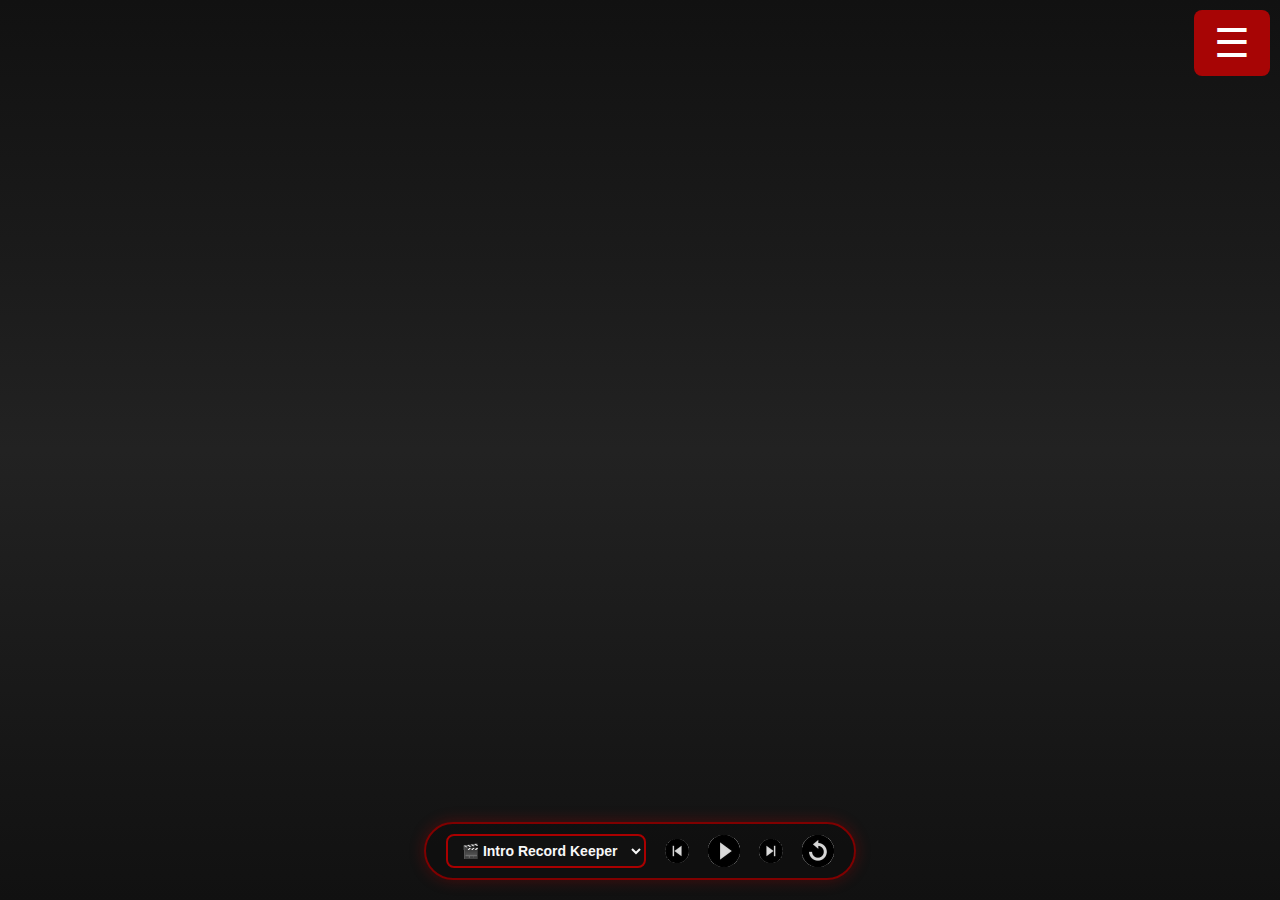
<file: index.html>
<!DOCTYPE html>
<html lang="es">
    <head>
        <meta charset="UTF-8">
        <meta name="viewport" content="width=device-width, initial-scale=1.0">
        <title>One Pipis</title>
        <link rel="icon" type="image/png" sizes="32x32" href="img\logo OP dnd.png">
        <link rel="icon" type="image/png" sizes="64x64" href="img\logo OP dnd.png">
        <link rel="icon" type="image/png" sizes="128x128" href="img\logo OP dnd.png">
        <link rel="stylesheet" href="styles.css">
    </head>
    <body>
        <nav class="navbar">
            <div class="menu-wrapper">
                <div class="menu-icon">
            <button id="menuBtn">☰</button>
            <ul id="navOptions" class="menu.transition">
                <button id="closeMenu">✖</button>
                <li><a href="index.html">Inicio</a></li>
                <li class="has-submenu">
                    <a href="#personajes">Personajes</a>
                    <ul class="submenu">
                        <li><img src="img\iconoFury.png" alt="Nacho D Castro" class="pfp-img"><a href="nachodcastro.html">Nacho D Castro</a></li>
                        <li><img src="img\iconoMauri.png" alt="Gerónimo Splinter" class="pfp-img"><a href="geronimosplinter.html">Gerónimo Splinter</a></li>
                        <li><img src="img\iconoAgus.png" alt="Caelis Skybrand" class="pfp-img"><a href="caelisskybrand.html">Caelis Skybrand</a></li>
                        <li><img src="img\iconoAndy.png" alt="Arthur Kane" class="pfp-img"><a href="arthurkane.html">Arthur Kane</a></li>
                        <li><img src="img\iconoEmi.png" alt="Máximo Duque" class="pfp-img"><a href="maximoduque.html">Máximo Duque</a></li>
                        <li><img src="img\iconoPipi.png" alt="Pipi" class="pfp-img"><a href="pipi.html">Pipi</a></li>
                    </ul>
                </li>
                <li class="has-submenu">
                    <a href="#fondos">Fondos</a>
                    <ul class="submenu">
                        <li><a href="#paisajes">Paisajes</a></li>
                        <li><a href="#pueblos">Pueblos</a></li>
                        <li><a href="#interiores">Interiores</a></li>
                    </ul>
                </li>
                <li class="has-submenu">
                    <a href="#mapas">Mapas</a>
                    <ul class="submenu">
                        <li><a href="#Islas">Islas</a></li>
                        <li><a href="#Mapa mundial">Mapa mundial</a></li>
                        <li><a href="#Mapas del tesoro">Mapas del tesoro</a></li>
                    </ul>
                </li>
                </ul>
            </div>
        </nav>
        
        <img src="img\Logo definitivo.png" alt="Logo" id="logoPrincipal">

        <div id="musicControls">
            <select id="playlistSelect" title="Seleccionar canción">
                <option value="">🎬 Intro Record Keeper</option>
                <option value="">⚔️ Música de pelea 1</option>
                <option value="">⚔️ Música de pelea 2</option>
                <option value="">⚔️ Música de pelea 3</option>
                <option value="">⚔️ Música de pelea 4</option>
                <option value="">⚔️ Música de pelea 5</option>
                <option value="">⚔️ Música de pelea 6</option>
                <option value="">⚔️ Música de pelea 7</option>
                <option value="">⚔️ Música de pelea 8</option>
                <option value="">⚔️ Música de pelea 9</option>
                <option value="">⚔️ Música de pelea 10</option>
                <option value="">👹 Música de Boss</option>
                <option value="">👺 Música de Boss 2</option>
                <option value="">😬 Música de tensión 1</option>
                <option value="">😨 Música de tensión 2</option>
                <option value="">⏳ Música de tensión 3</option>
                <option value="">🚨 Apareció la Marina!</option>
                <option value="">🏃 Escape</option>
                <option value="">❓ Confuso</option>
                <option value="">💥 Isla destruida</option>
                <option value="">😢 Tristeza</option>
                <option value="">🏘️ Pueblo 1</option>
                <option value="">🏘️ Pueblo 2</option>
                <option value="">🏘️ Pueblo 3</option>
                <option value="">🏘️ Pueblo 4</option>
                <option value="">🏘️ Pueblo 5</option>
                <option value="">🏘️ Pueblo 6</option>
                <option value="">👋 Despidiendo la Isla</option>
                <option value="">🎪 Tienda</option>
                <option value="">🏆 Victoria</option>
                <option value="">⛵ Navegando 1</option>
                <option value="">⛵ Navegando 2</option>
                <option value="">⛵ Navegando 3</option>
                <option value="">⛵ Navegando 4</option>
            </select>
                <img src="img\PrevB.png" alt="Anterior" id="prevBtn">
                <img src="img\PlayB.png" alt="Reproducir" id="playBtn">
                <img src="img\PauseB.png" alt="Pausa" id="pauseBtn" style="display:none;">
                <img src="img\NextB.png" alt="Siguiente" id="nextBtn">
                <img src="img\RepeatB.png" alt="Repetir" id="repeatBtn">
            <audio id="introMusic" loop></audio>
        </div>
        <script src="music.js"></script>
        <script src="script.js"></script>
    </body>
</html>
</file>
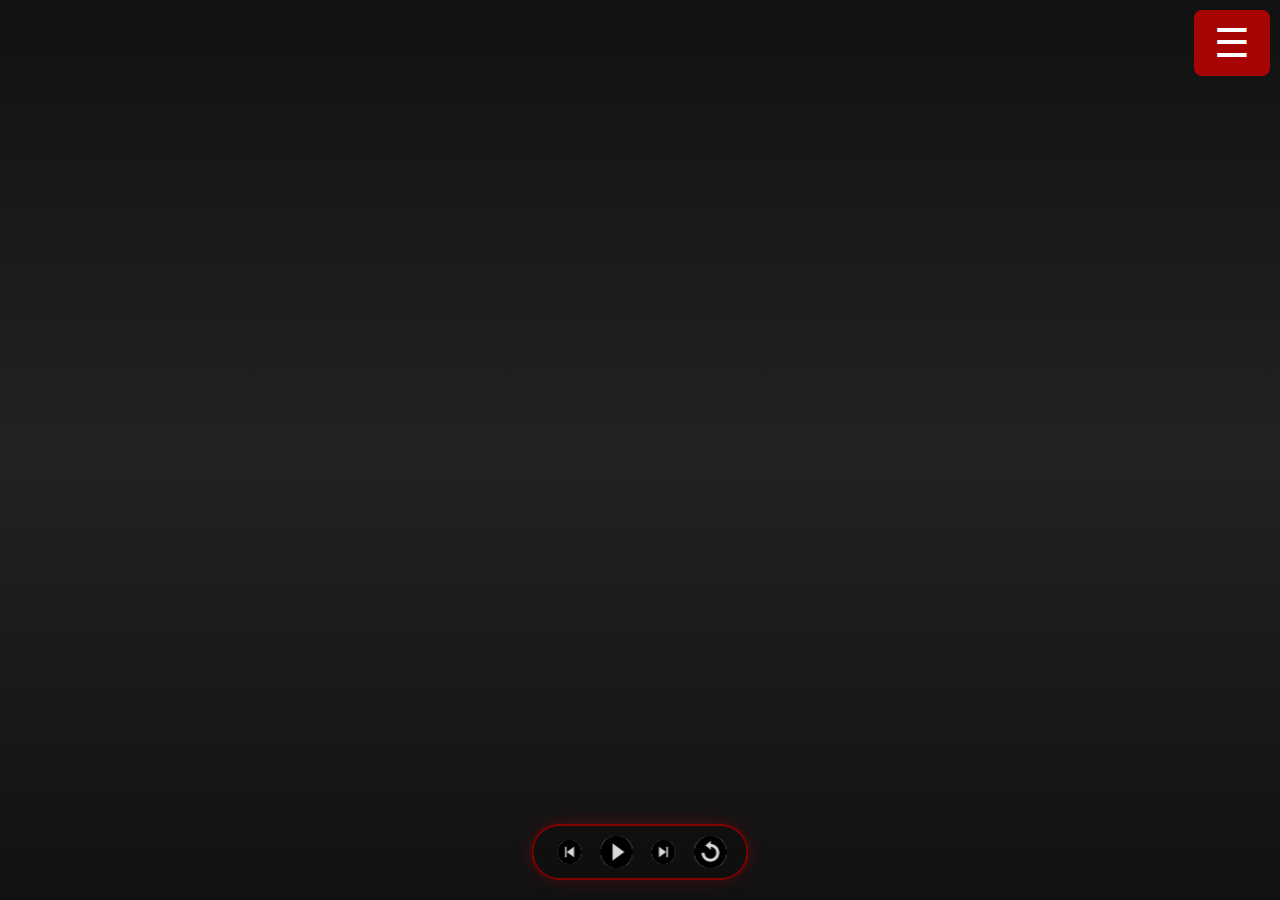
<file: arthurkane.html>
<!DOCTYPE html>
<html lang="es">
    <head>
        <meta charset="UTF-8">
        <meta name="viewport" content="width=device-width, initial-scale=1.0">
        <title>One Pipis</title>
        <link rel="icon" type="image/png" sizes="32x32" href="logo OP dnd.png">
        <link rel="icon" type="image/png" sizes="64x64" href="logo OP dnd.png">
        <link rel="icon" type="image/png" sizes="128x128" href="logo OP dnd.png">
        <link rel="stylesheet" href="styles.css">
<link rel="stylesheet" href="responsive.css">
    </head>
    <body>
        <nav class="navbar">
            <div class="menu-wrapper">
                <div class="menu-icon">
            <button id="menuBtn">☰</button>
            <ul id="navOptions" class="menu.transition">
                <button id="closeMenu">✖</button>
                <li><a href="index.html">Inicio</a></li>
                <li class="has-submenu">
                    <a href="#personajes">Personajes</a>
                    <ul class="submenu">
                        <li><img src="iconoFury.png" alt="Nacho D Castro" class="pfp-img"><a href="nachodcastro.html">Nacho D Castro</a></li>
                        <li><img src="iconoMauri.png" alt="Gerónimo Splinter" class="pfp-img"><a href="geronimosplinter.html">Gerónimo Splinter</a></li>
                        <li><img src="iconoAgus.png" alt="Caelis Skybrand" class="pfp-img"><a href="caelisskybrand.html">Caelis Skybrand</a></li>
                        <li><img src="iconoAndy.png" alt="Arthur Kane" class="pfp-img"><a href="arthurkane.html">Arthur Kane</a></li>
                        <li><img src="iconoEmi.png" alt="Máximo Duque" class="pfp-img"><a href="maximoduque.html">Máximo Duque</a></li>
                        <li><img src="iconoPipi.png" alt="Pipi" class="pfp-img"><a href="pipi.html">Pipi</a></li>
                    </ul>
                </li>
                <li class="has-submenu">
                    <a href="#fondos">Fondos</a>
                    <ul class="submenu">
                        <li><a href="#paisajes">Paisajes</a></li>
                        <li><a href="#pueblos">Pueblos</a></li>
                        <li><a href="#interiores">Interiores</a></li>
                    </ul>
                </li>
                <li class="has-submenu">
                    <a href="#mapas">Mapas</a>
                    <ul class="submenu">
                        <li><a href="#Islas">Islas</a></li>
                        <li><a href="#Mapa mundial">Mapa mundial</a></li>
                        <li><a href="#Mapas del tesoro">Mapas del tesoro</a></li>
                    </ul>
                </li>
                </ul>
            </div>
        </nav>
        <div id="musicControls">
            <img src="PrevB.png" alt="Anterior" id="prevBtn">
            <img src="PlayB.png" alt="Reproducir" id="playBtn">
            <img src="PauseB.png" alt="Pausa" id="pauseBtn" style="display:none;">
            <img src="NextB.png" alt="Siguiente" id="nextBtn">
            <img src="RepeatB.png" alt="Repetir" id="repeatBtn">
            <audio id="introMusic" loop></audio>
        </div>
        <script src="music.js"></script>
        <script src="script.js"></script>
    </body>
</html>
</file>
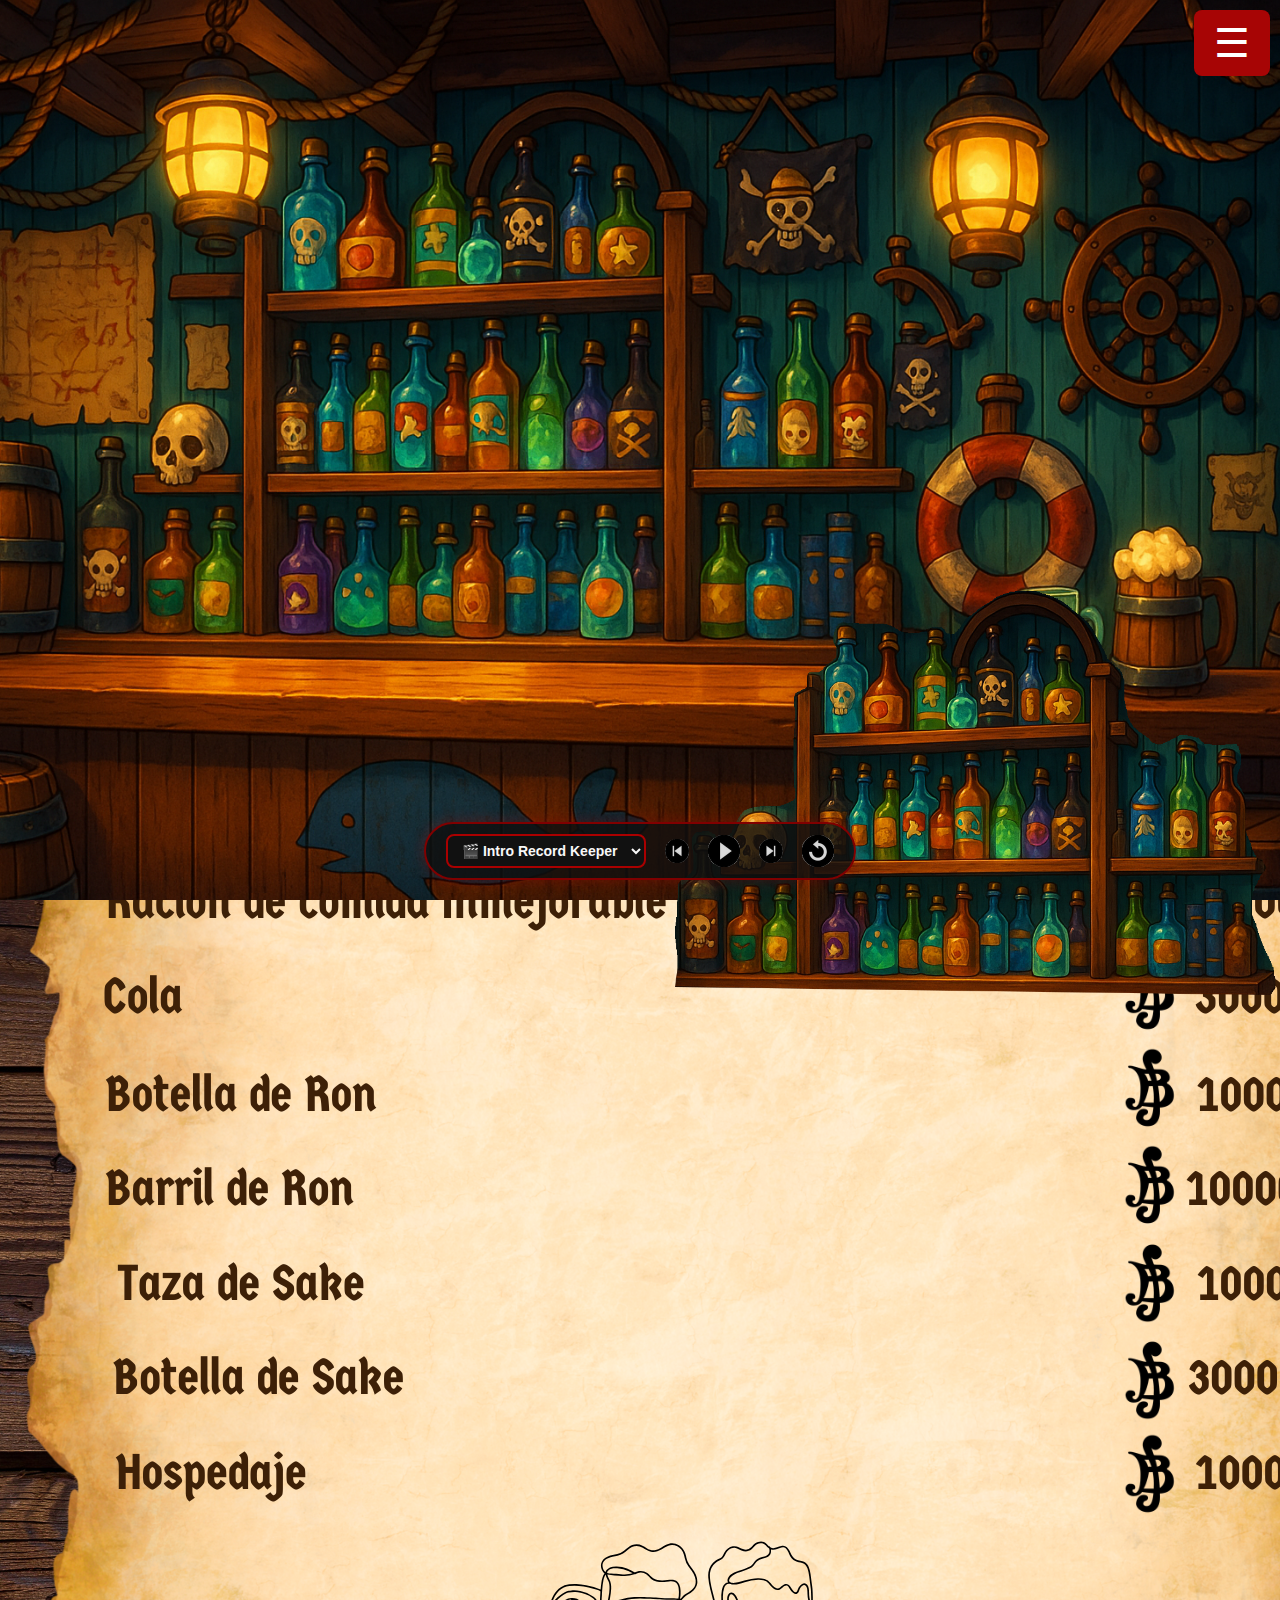
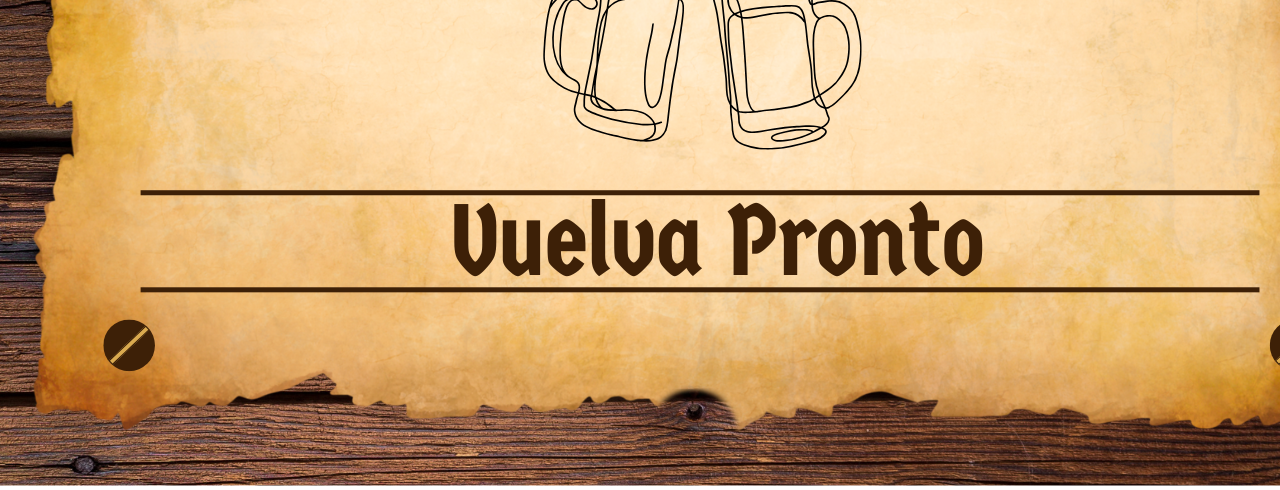
<file: bar.html>
<!DOCTYPE html>
<html lang="es">
    <head>
        <meta charset="UTF-8">
        <meta name="viewport" content="width=device-width, initial-scale=1.0">
        <title>One Pipis</title>
        <link rel="icon" type="image/png" sizes="32x32" href="img\logo OP dnd.png">
        <link rel="icon" type="image/png" sizes="64x64" href="img\logo OP dnd.png">
        <link rel="icon" type="image/png" sizes="128x128" href="img\logo OP dnd.png">
        <link rel="stylesheet" href="styles.css">
        <link rel="stylesheet" href="responsive.css">
    </head>
    <body id="barin">
        <div class="wrapper">
            <nav class="navbar">
                <div class="menu-wrapper">
                    <div class="menu-icon">
                <button id="menuBtn">☰</button>
                <ul id="navOptions" class="menu transition nav-list">
                    <button id="closeMenu">✖</button>
                    <li><a href="index.html">Inicio</a></li>
                    <li class="has-submenu">
                        <a href="#personajes">Personajes</a>
                        <ul class="submenu">
                            <li><img src="img\iconoFury.png" alt="Nacho D Castro" class="pfp-img"><a href="nachodcastro.html">Nacho D Castro</a></li>
                            <li><img src="img\iconoMauri.png" alt="Gerónimo Splinter" class="pfp-img"><a href="geronimosplinter.html">Gerónimo Splinter</a></li>
                            <li><img src="img\iconoAgus.png" alt="Caelis Skybrand" class="pfp-img"><a href="caelisskybrand.html">Caelis Skybrand</a></li>
                            <li><img src="img\iconoAndy.png" alt="Arthur Kane" class="pfp-img"><a href="arthurkane.html">Arthur Kane</a></li>
                            <li><img src="img\iconoEmi.png" alt="Máximo Duque" class="pfp-img"><a href="maximoduque.html">Máximo Duque</a></li>
                            <li><img src="img\iconoPipi.png" alt="Pipi" class="pfp-img"><a href="pipi.html">Pipi</a></li>
                        </ul>
                    </li>
                    <li><a href="mapamundi.html">Mapa</a></li>
                    <li class="has-submenu">
                        <a href="#tienda">Tienda</a>
                        <ul class="submenu">
                            <li><a href="bazar.html">Bazar</a></li>
                            <li><a href="#mercadonegro">C💀ming s💀💀n... </a></li>
                            <li><a href="bar.html">Bar</a></li>
                            <li><a href="astillero.html">Astillero</a></li>
                        </ul>
                    </li>
                    </ul>
                </div>
            </nav>
        </div>
        
        <div class="bar">
            <img src="img/bar.png" class="fondo">
            <img src="img/mostrabar.png" class="interactivo">
        </div>
        <div id="popup" class="popup">
            <div class="popup-content">
                <span class="close-btn">&times;</span>
                <img src="img/listaBar.png" alt="Popup" />
            </div>
        </div>

        <div id="musicControls" class="music-player">
            <select id="playlistSelect" title="Seleccionar canción">
                <option value="">🎬 Intro Record Keeper</option>
                <option value="">⚔️ Música de pelea 1</option>
                <option value="">⚔️ Música de pelea 2</option>
                <option value="">⚔️ Música de pelea 3</option>
                <option value="">⚔️ Música de pelea 4</option>
                <option value="">⚔️ Música de pelea 5</option>
                <option value="">⚔️ Música de pelea 6</option>
                <option value="">⚔️ Música de pelea 7</option>
                <option value="">⚔️ Música de pelea 8</option>
                <option value="">⚔️ Música de pelea 9</option>
                <option value="">⚔️ Música de pelea 10</option>
                <option value="">👹 Música de Boss</option>
                <option value="">👺 Música de Boss 2</option>
                <option value="">😬 Música de tensión 1</option>
                <option value="">😨 Música de tensión 2</option>
                <option value="">⏳ Música de tensión 3</option>
                <option value="">⚓ Apareció la Marina!</option>
                <option value="">🏃 Escape</option>
                <option value="">❓ Confuso</option>
                <option value="">💥 Isla destruida</option>
                <option value="">😢 Tristeza</option>
                <option value="">🏘️ Pueblo 1</option>
                <option value="">🏘️ Pueblo 2</option>
                <option value="">🏘️ Pueblo 3</option>
                <option value="">🏘️ Pueblo 4</option>
                <option value="">🏘️ Pueblo 5</option>
                <option value="">🏘️ Pueblo 6</option>
                <option value="">👋 Despidiendo la Isla</option>
                <option value="">🎪 Tienda</option>
                <option value="">🏆 Victoria</option>
                <option value="">⛵ Navegando 1</option>
                <option value="">⛵ Navegando 2</option>
                <option value="">⛵ Navegando 3</option>
                <option value="">⛵ Navegando 4</option>
            </select>
                <img src="img\PrevB.png" alt="Anterior" id="prevBtn">
                <img src="img\PlayB.png" alt="Reproducir" id="playBtn">
                <img src="img\PauseB.png" alt="Pausa" id="pauseBtn" style="display:none;">
                <img src="img\NextB.png" alt="Siguiente" id="nextBtn">
                <img src="img\RepeatB.png" alt="Repetir" id="repeatBtn">
            <audio id="introMusic" loop></audio>
        </div>
        <script src="music.js"></script>
        <script src="script.js"></script>
        <script src="items.js"></script>
        </div>
    </body>
</html>
</file>
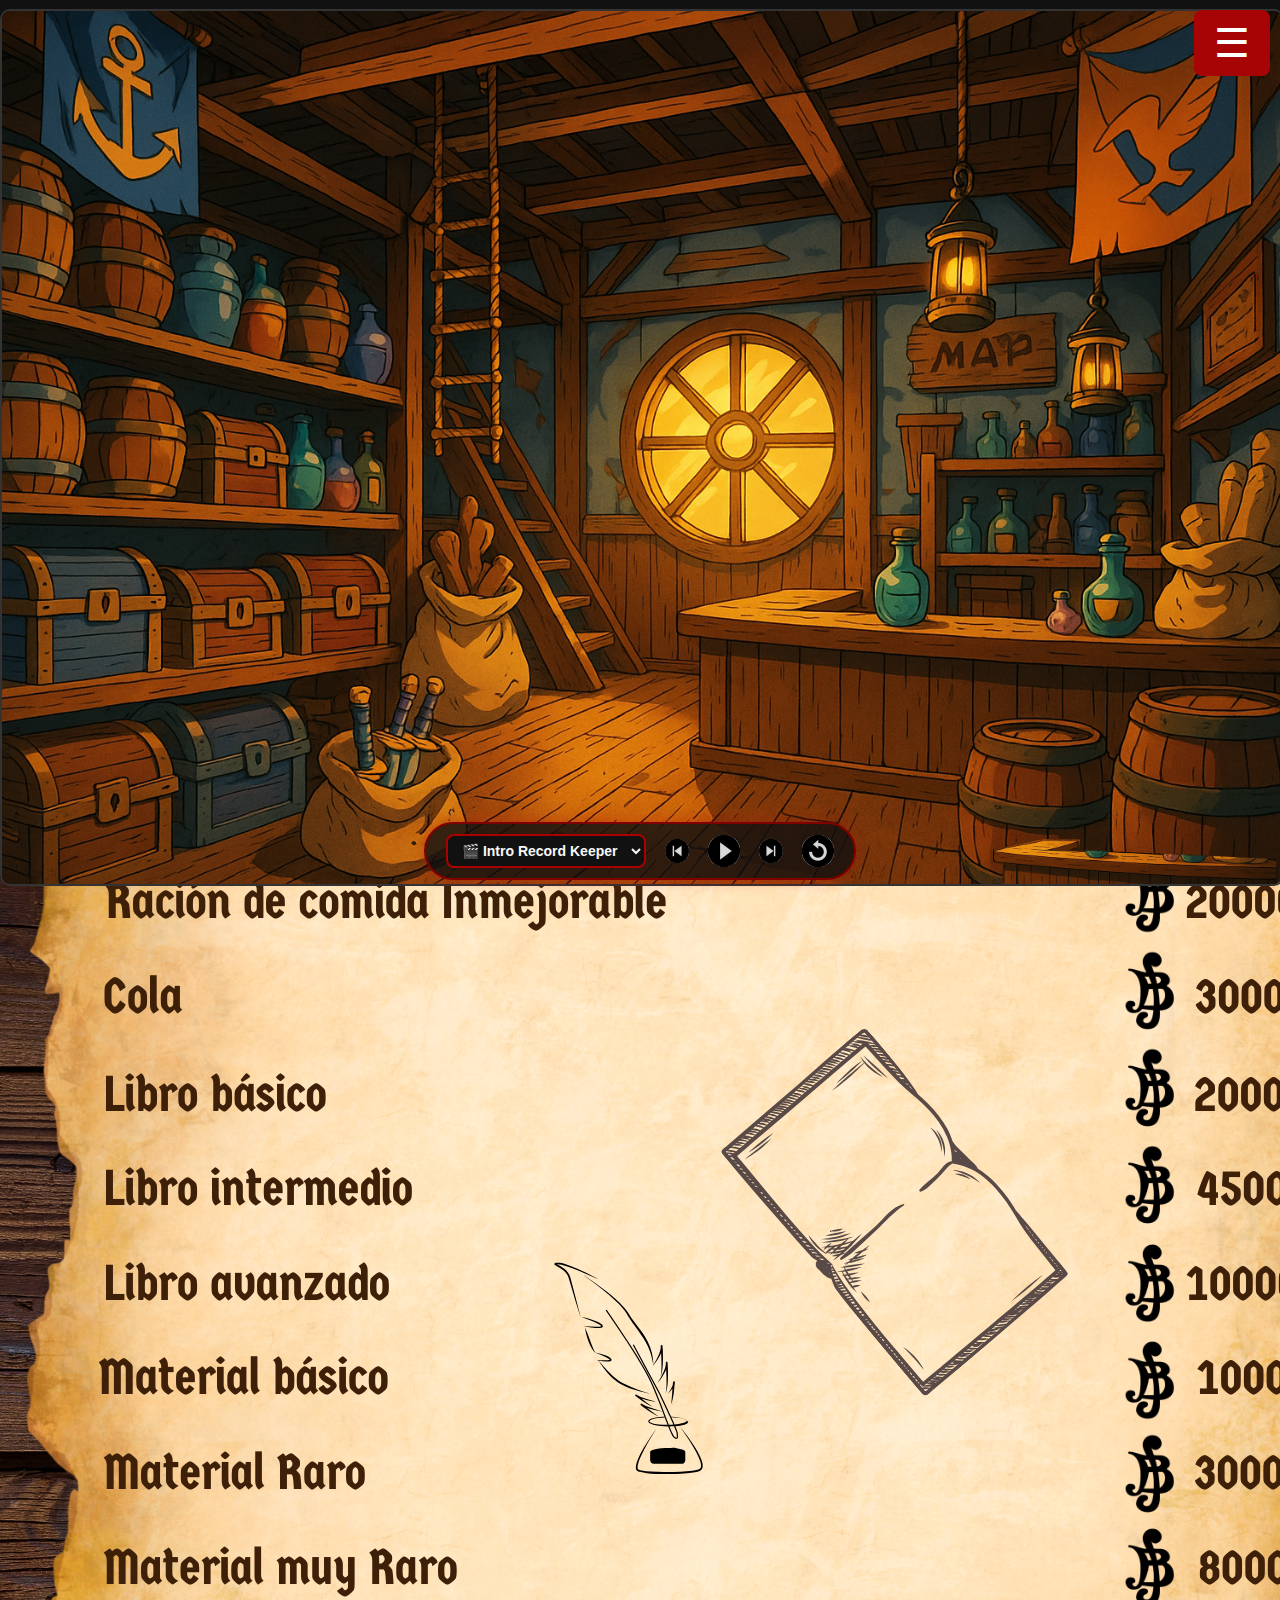
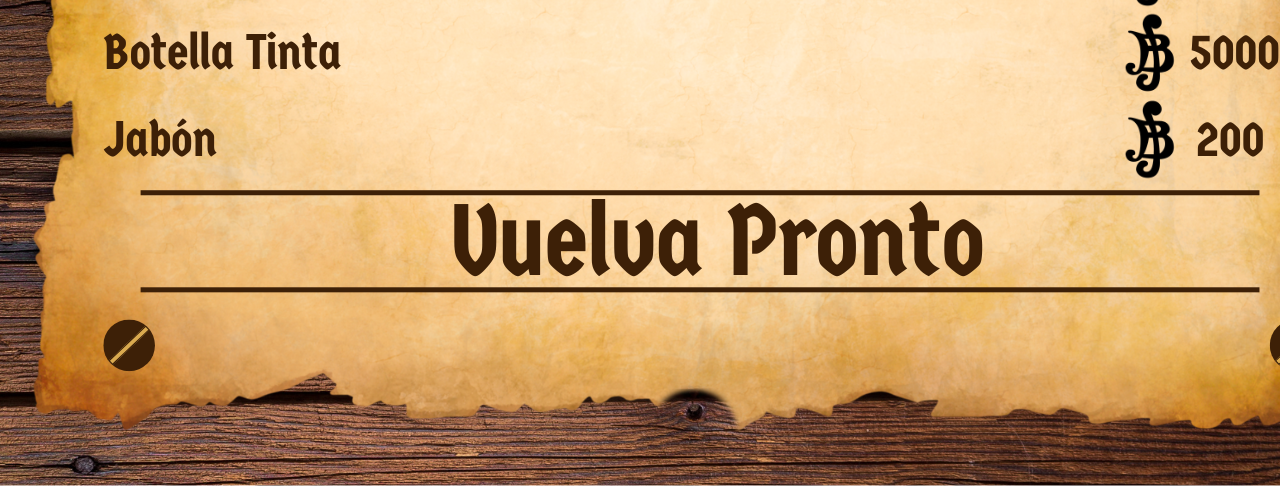
<file: bazar.html>
<!DOCTYPE html>
<html lang="es">
    <head>
        <meta charset="UTF-8">
        <meta name="viewport" content="width=device-width, initial-scale=1.0">
        <title>One Pipis</title>
        <link rel="icon" type="image/png" sizes="32x32" href="img\logo OP dnd.png">
        <link rel="icon" type="image/png" sizes="64x64" href="img\logo OP dnd.png">
        <link rel="icon" type="image/png" sizes="128x128" href="img\logo OP dnd.png">
        <link rel="stylesheet" href="styles.css">
        <link rel="stylesheet" href="responsive.css">
    </head>
    <body id="bazarin">
        <div class="wrapper">
            <nav class="navbar">
                <div class="menu-wrapper">
                    <div class="menu-icon">
                <button id="menuBtn">☰</button>
                <ul id="navOptions" class="menu transition nav-list">
                    <button id="closeMenu">✖</button>
                    <li><a href="index.html">Inicio</a></li>
                    <li class="has-submenu">
                        <a href="#personajes">Personajes</a>
                        <ul class="submenu">
                            <li><img src="img\iconoFury.png" alt="Nacho D Castro" class="pfp-img"><a href="nachodcastro.html">Nacho D Castro</a></li>
                            <li><img src="img\iconoMauri.png" alt="Gerónimo Splinter" class="pfp-img"><a href="geronimosplinter.html">Gerónimo Splinter</a></li>
                            <li><img src="img\iconoAgus.png" alt="Caelis Skybrand" class="pfp-img"><a href="caelisskybrand.html">Caelis Skybrand</a></li>
                            <li><img src="img\iconoAndy.png" alt="Arthur Kane" class="pfp-img"><a href="arthurkane.html">Arthur Kane</a></li>
                            <li><img src="img\iconoEmi.png" alt="Máximo Duque" class="pfp-img"><a href="maximoduque.html">Máximo Duque</a></li>
                            <li><img src="img\iconoPipi.png" alt="Pipi" class="pfp-img"><a href="pipi.html">Pipi</a></li>
                        </ul>
                    </li>
                    <li><a href="mapamundi.html">Mapa</a></li>
                    <li class="has-submenu">
                        <a href="#tienda">Tienda</a>
                        <ul class="submenu">
                            <li><a href="bazar.html">Bazar</a></li>
                            <li><a href="#mercadonegro">C💀ming s💀💀n... </a></li>
                            <li><a href="bar.html">Bar</a></li>
                            <li><a href="astillero.html">Astillero</a></li>
                        </ul>
                    </li>
                    </ul>
                </div>
            </nav>
        </div>
        
        <div class="bazar">
            <img src="img/bazar.png" class="fondo">
            <img src="img/mostrador.png" class="interactivo">
        </div>
        <div id="popup" class="popup">
            <div class="popup-content">
                <span class="close-btn">&times;</span>
                <img src="img/listaBazar.png" alt="Popup" />
            </div>
        </div>

        <div id="musicControls" class="music-player">
            <select id="playlistSelect" title="Seleccionar canción">
                <option value="">🎬 Intro Record Keeper</option>
                <option value="">⚔️ Música de pelea 1</option>
                <option value="">⚔️ Música de pelea 2</option>
                <option value="">⚔️ Música de pelea 3</option>
                <option value="">⚔️ Música de pelea 4</option>
                <option value="">⚔️ Música de pelea 5</option>
                <option value="">⚔️ Música de pelea 6</option>
                <option value="">⚔️ Música de pelea 7</option>
                <option value="">⚔️ Música de pelea 8</option>
                <option value="">⚔️ Música de pelea 9</option>
                <option value="">⚔️ Música de pelea 10</option>
                <option value="">👹 Música de Boss</option>
                <option value="">👺 Música de Boss 2</option>
                <option value="">😬 Música de tensión 1</option>
                <option value="">😨 Música de tensión 2</option>
                <option value="">⏳ Música de tensión 3</option>
                <option value="">⚓ Apareció la Marina!</option>
                <option value="">🏃 Escape</option>
                <option value="">❓ Confuso</option>
                <option value="">💥 Isla destruida</option>
                <option value="">😢 Tristeza</option>
                <option value="">🏘️ Pueblo 1</option>
                <option value="">🏘️ Pueblo 2</option>
                <option value="">🏘️ Pueblo 3</option>
                <option value="">🏘️ Pueblo 4</option>
                <option value="">🏘️ Pueblo 5</option>
                <option value="">🏘️ Pueblo 6</option>
                <option value="">👋 Despidiendo la Isla</option>
                <option value="">🎪 Tienda</option>
                <option value="">🏆 Victoria</option>
                <option value="">⛵ Navegando 1</option>
                <option value="">⛵ Navegando 2</option>
                <option value="">⛵ Navegando 3</option>
                <option value="">⛵ Navegando 4</option>
            </select>
                <img src="img\PrevB.png" alt="Anterior" id="prevBtn">
                <img src="img\PlayB.png" alt="Reproducir" id="playBtn">
                <img src="img\PauseB.png" alt="Pausa" id="pauseBtn" style="display:none;">
                <img src="img\NextB.png" alt="Siguiente" id="nextBtn">
                <img src="img\RepeatB.png" alt="Repetir" id="repeatBtn">
            <audio id="introMusic" loop></audio>
        </div>
        <script src="music.js"></script>
        <script src="script.js"></script>
        <script src="items.js"></script>
        </div>
    </body>
</html>
</file>
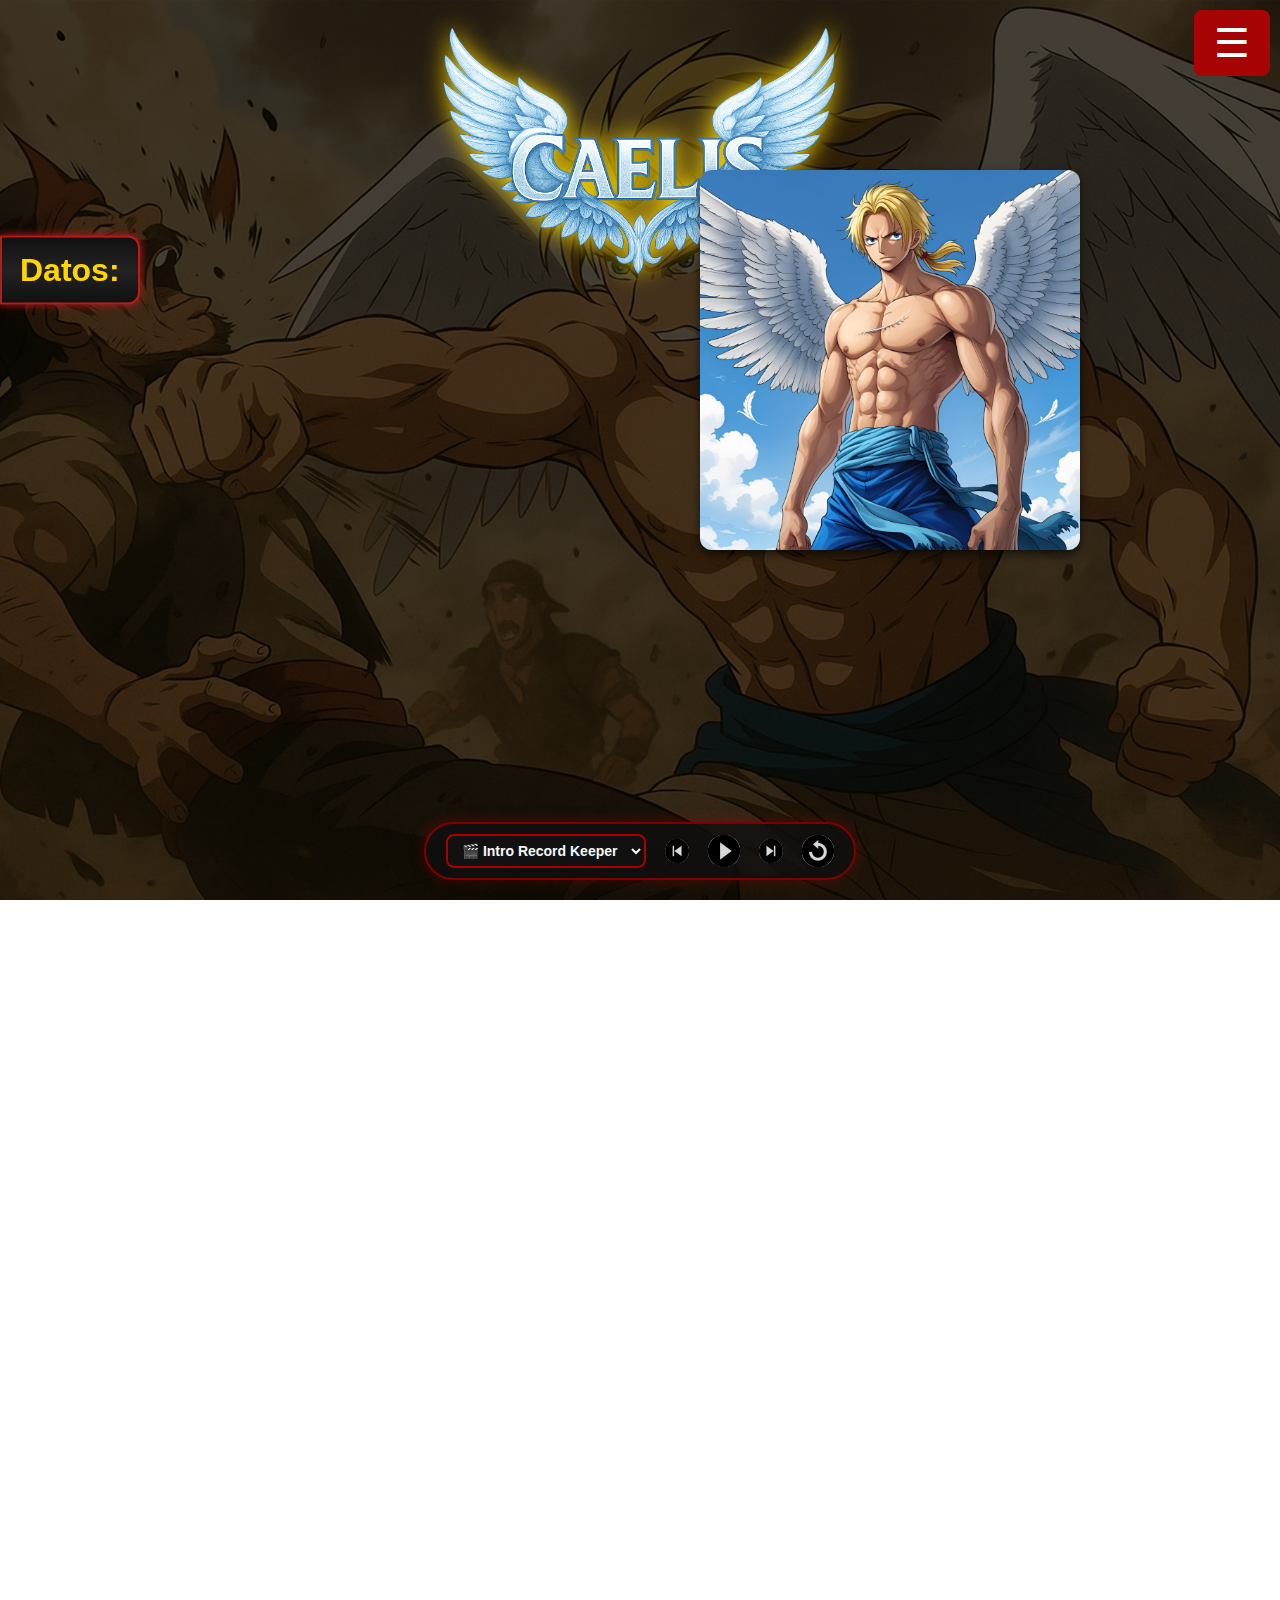
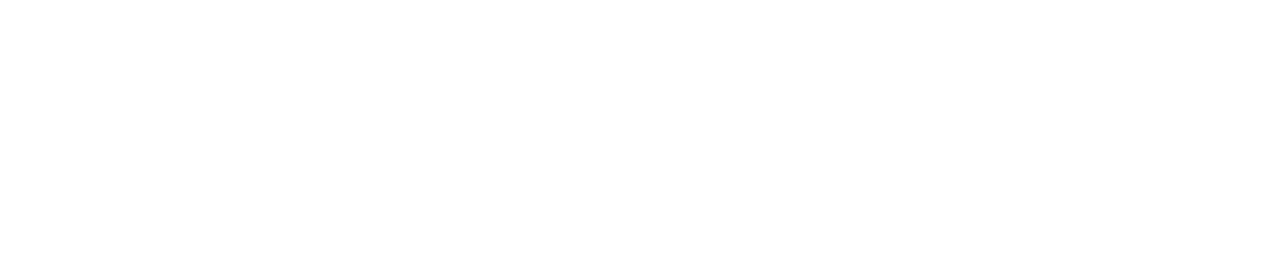
<file: caelisskybrand.html>
<!DOCTYPE html>
<html lang="es">
    <head>
        <meta charset="UTF-8">
        <meta name="viewport" content="width=device-width, initial-scale=1.0">
        <title>One Pipis</title>
        <link rel="icon" type="image/png" sizes="32x32" href="img\logo OP dnd.png">
        <link rel="icon" type="image/png" sizes="64x64" href="img\logo OP dnd.png">
        <link rel="icon" type="image/png" sizes="128x128" href="img\logo OP dnd.png">
        <link rel="stylesheet" href="styles.css">
<link rel="stylesheet" href="responsive.css">
    </head>
    <body class="caelis-bg">
        <div class="wrapper">
            <nav class="navbar">
                <div class="menu-wrapper">
                    <div class="menu-icon">
                <button id="menuBtn">☰</button>
                <ul id="navOptions" class="menu transition nav-list">
                    <button id="closeMenu">✖</button>
                    <li><a href="index.html">Inicio</a></li>
                    <li class="has-submenu">
                        <a href="#personajes">Personajes</a>
                        <ul class="submenu">
                            <li><img src="img\iconoFury.png" alt="Nacho D Castro" class="pfp-img"><a href="nachodcastro.html">Nacho D Castro</a></li>
                            <li><img src="img\iconoMauri.png" alt="Gerónimo Splinter" class="pfp-img"><a href="geronimosplinter.html">Gerónimo Splinter</a></li>
                            <li><img src="img\iconoAgus.png" alt="Caelis Skybrand" class="pfp-img"><a href="caelisskybrand.html">Caelis Skybrand</a></li>
                            <li><img src="img\iconoAndy.png" alt="Arthur Kane" class="pfp-img"><a href="arthurkane.html">Arthur Kane</a></li>
                            <li><img src="img\iconoEmi.png" alt="Máximo Duque" class="pfp-img"><a href="maximoduque.html">Máximo Duque</a></li>
                            <li><img src="img\iconoPipi.png" alt="Pipi" class="pfp-img"><a href="pipi.html">Pipi</a></li>
                        </ul>
                    </li>
                    <li><a href="mapamundi.html">Mapa</a></li>
                    <li class="has-submenu">
                        <a href="#tienda">Tienda</a>
                        <ul class="submenu">
                            <li><a href="bazar.html">Bazar</a></li>
                            <li><a href="#mercadonegro">C💀ming s💀💀n... </a></li>
                            <li><a href="bar.html">Bar</a></li>
                            <li><a href="astillero.html">Astillero</a></li>
                        </ul>
                    </li>
                    </ul>
                </div>
            </nav>
            <img src="img/caelisTitle.png" alt="Título Caelis" class="titulo-caelis">
            <div class="contenedor-lateral">
                <button id="btnDesplegar" class="btn-lateral">Datos:</button>
                    <div id="textoDesplegado" class="texto-oculto">
                        <p>Este es el texto que se muestra al desplegar.</p>
                    </div>
                </div>
                <div class="perfil-caelis">
                    <div class="bio-caelis">
                        <p>
                            Caelis nació más allá de las nubes, en Birka, la isla celestial donde el autoproclamado dios Enel prohibía todo contacto con la Tierra. Hijo de Alya, una skypieana, y Zephyr, un marine terrícola, su llegada fue un acto de amor clandestino… y de traición. Cuando Enel descubrió su existencia, ordenó matar a Alya; Zephyr logró huir con Caelis, pero su madre cayó bajo el relámpago divino.<br>
                            <br>Creció como soldado errante junto a su padre, entrenándose en artes marciales y supervivencia; cada derrota templaba su cuerpo y su espíritu. <br>
                            <br>A los doce años dominaba el combate cuerpo a cuerpo, pero en la ceremonia de ascenso de Zephyr, el almirante Akainu lo delató como hijo de una “rebelde” de Birka.<br>
                            Zephyr fue arrestado y encarcelado en Impel Down, y Caelis escapó, huérfano y sediento de justicia.<br>
                            <br>Durante siete años peleó en arenas clandestinas, forjando su fuerza en sangre y soledad, ocultando su origen celeste.<br>
                            <br>Ahora, con diecinueve años y el corazón endurecido, su destino está claro: vengar a su madre, derrocar al traidor Akainu y liberar a su padre de la prisión más temida del mundo...<br>
                            <br><strong>¡Impel Down!</strong>
                        </p>
                    </div>
                    <img id="caelisPerfil" src="img/Caelis.png" alt="Caelis Skybrand">
                </div>
            </div>
        <div id="musicControls" class="music-player">
            <select id="playlistSelect" title="Seleccionar canción">
                <option value="">🎬 Intro Record Keeper</option>
                <option value="">⚔️ Música de pelea 1</option>
                <option value="">⚔️ Música de pelea 2</option>
                <option value="">⚔️ Música de pelea 3</option>
                <option value="">⚔️ Música de pelea 4</option>
                <option value="">⚔️ Música de pelea 5</option>
                <option value="">⚔️ Música de pelea 6</option>
                <option value="">⚔️ Música de pelea 7</option>
                <option value="">⚔️ Música de pelea 8</option>
                <option value="">⚔️ Música de pelea 9</option>
                <option value="">⚔️ Música de pelea 10</option>
                <option value="">👹 Música de Boss</option>
                <option value="">👺 Música de Boss 2</option>
                <option value="">😬 Música de tensión 1</option>
                <option value="">😨 Música de tensión 2</option>
                <option value="">⏳ Música de tensión 3</option>
                <option value="">⚓ Apareció la Marina!</option>
                <option value="">🏃 Escape</option>
                <option value="">❓ Confuso</option>
                <option value="">💥 Isla destruida</option>
                <option value="">😢 Tristeza</option>
                <option value="">🏘️ Pueblo 1</option>
                <option value="">🏘️ Pueblo 2</option>
                <option value="">🏘️ Pueblo 3</option>
                <option value="">🏘️ Pueblo 4</option>
                <option value="">🏘️ Pueblo 5</option>
                <option value="">🏘️ Pueblo 6</option>
                <option value="">👋 Despidiendo la Isla</option>
                <option value="">🎪 Tienda</option>
                <option value="">🏆 Victoria</option>
                <option value="">⛵ Navegando 1</option>
                <option value="">⛵ Navegando 2</option>
                <option value="">⛵ Navegando 3</option>
                <option value="">⛵ Navegando 4</option>
            </select>
                <img src="img\PrevB.png" alt="Anterior" id="prevBtn">
                <img src="img\PlayB.png" alt="Reproducir" id="playBtn">
                <img src="img\PauseB.png" alt="Pausa" id="pauseBtn" style="display:none;">
                <img src="img\NextB.png" alt="Siguiente" id="nextBtn">
                <img src="img\RepeatB.png" alt="Repetir" id="repeatBtn">
            <audio id="introMusic" loop></audio>
        </div>
        <script src="music.js"></script>
        <script src="script.js"></script>
        <script src="charscript.js"></script>
    </body>
</html>
</file>
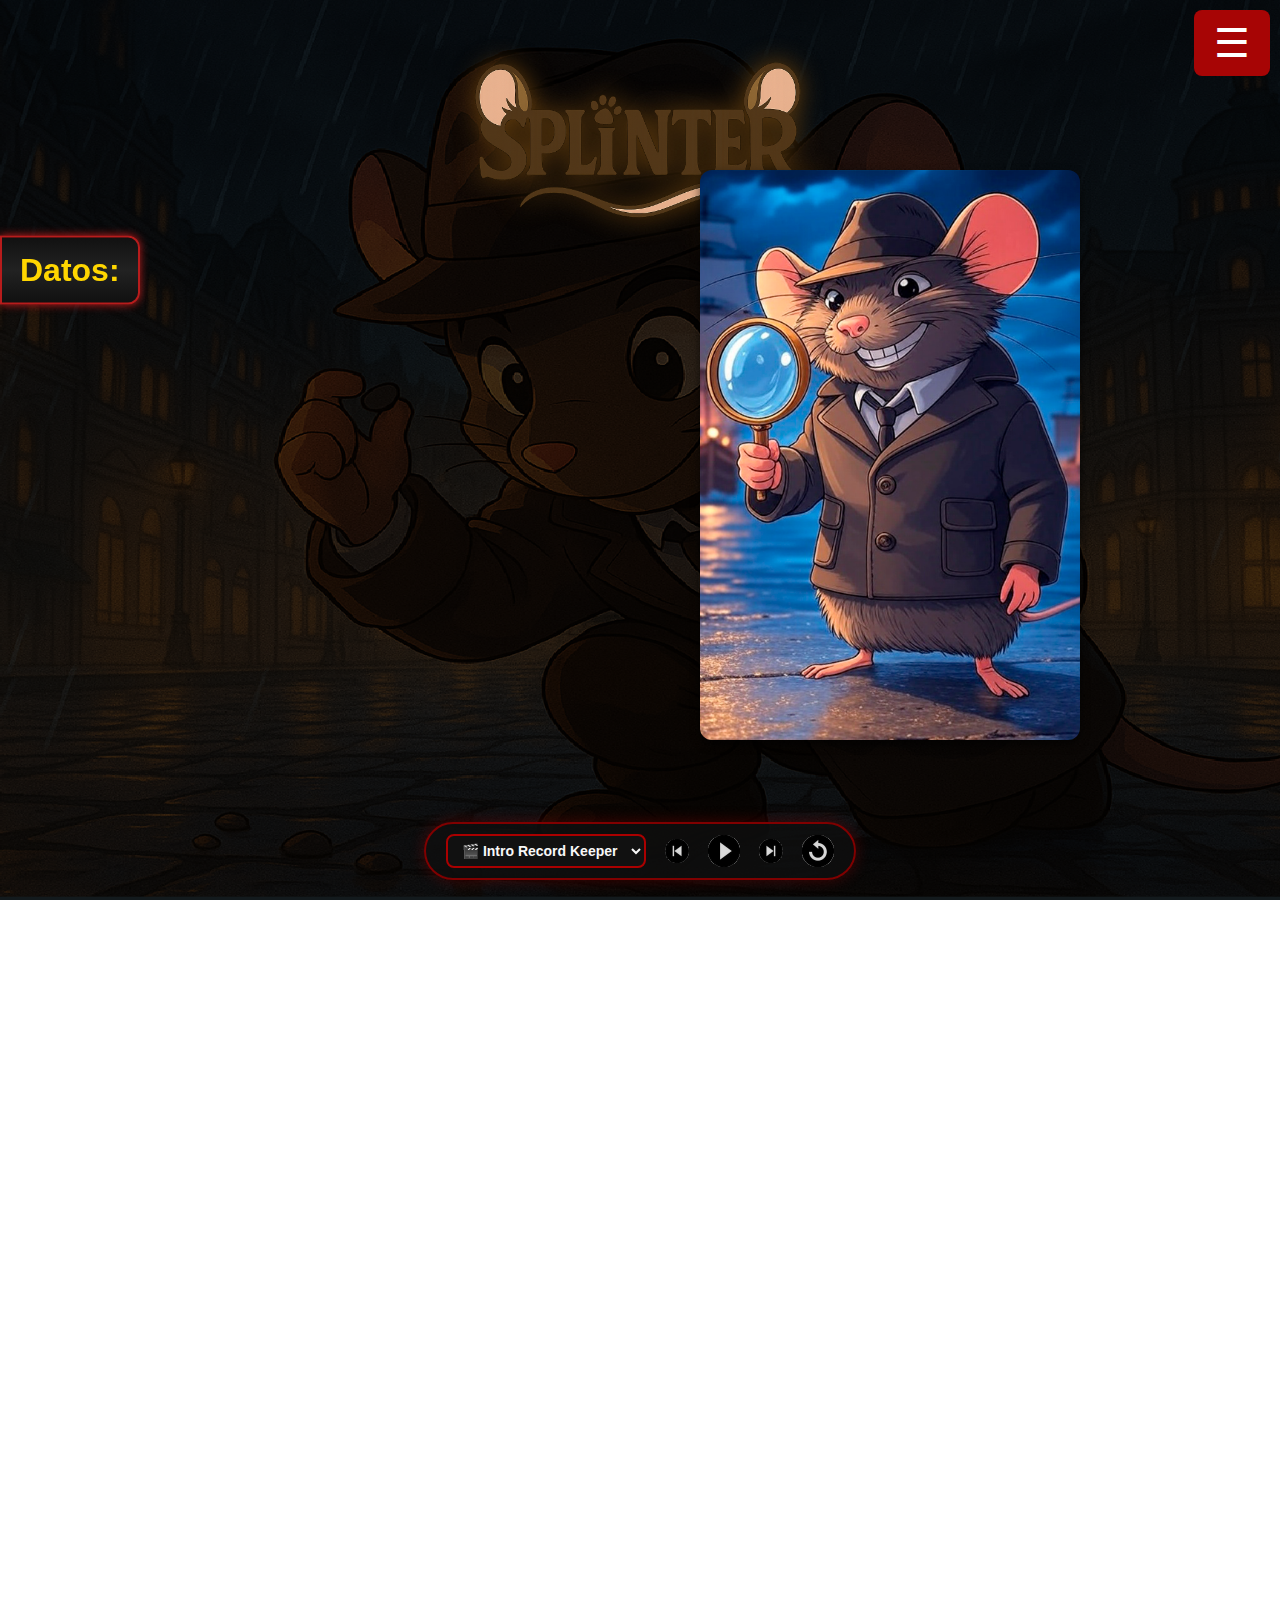
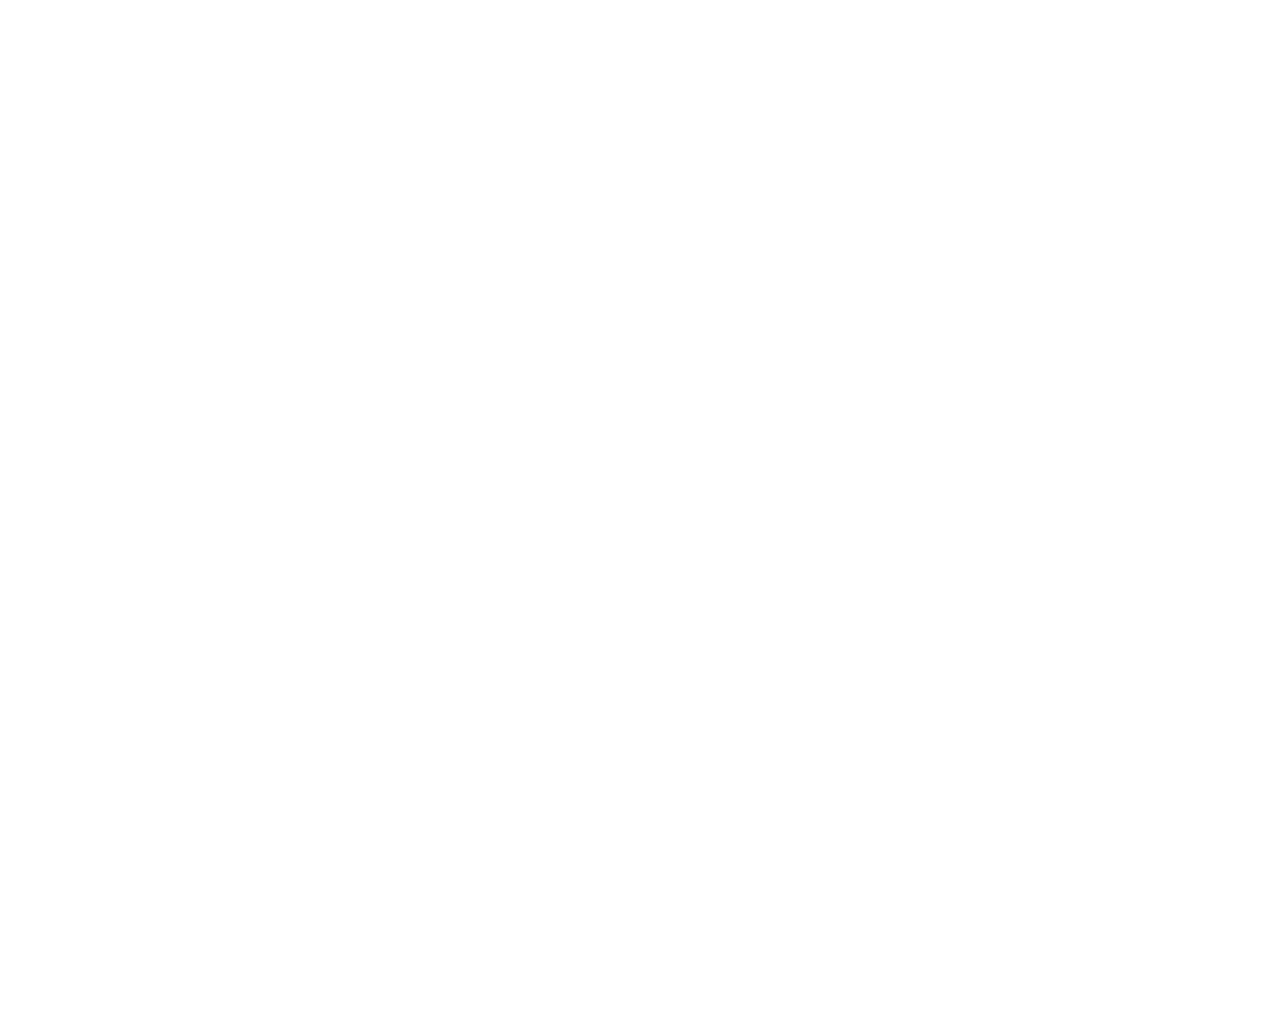
<file: geronimosplinter.html>
<!DOCTYPE html>
<html lang="es">
    <head>
        <meta charset="UTF-8">
        <meta name="viewport" content="width=device-width, initial-scale=1.0">
        <title>One Pipis</title>
        <link rel="icon" type="image/png" sizes="32x32" href="img\logo OP dnd.png">
        <link rel="icon" type="image/png" sizes="64x64" href="img\logo OP dnd.png">
        <link rel="icon" type="image/png" sizes="128x128" href="img\logo OP dnd.png">
        <link rel="stylesheet" href="styles.css">
        <link rel="stylesheet" href="responsive.css">
    </head>
    <body class="splinter-bg">
        <div class="wrapper">
            <nav class="navbar">
                <div class="menu-wrapper">
                    <div class="menu-icon">
                <button id="menuBtn">☰</button>
                <ul id="navOptions" class="menu transition nav-list">
                    <button id="closeMenu">✖</button>
                    <li><a href="index.html">Inicio</a></li>
                    <li class="has-submenu">
                        <a href="#personajes">Personajes</a>
                        <ul class="submenu">
                            <li><img src="img\iconoFury.png" alt="Nacho D Castro" class="pfp-img"><a href="nachodcastro.html">Nacho D Castro</a></li>
                            <li><img src="img\iconoMauri.png" alt="Gerónimo Splinter" class="pfp-img"><a href="geronimosplinter.html">Gerónimo Splinter</a></li>
                            <li><img src="img\iconoAgus.png" alt="Caelis Skybrand" class="pfp-img"><a href="caelisskybrand.html">Caelis Skybrand</a></li>
                            <li><img src="img\iconoAndy.png" alt="Arthur Kane" class="pfp-img"><a href="arthurkane.html">Arthur Kane</a></li>
                            <li><img src="img\iconoEmi.png" alt="Máximo Duque" class="pfp-img"><a href="maximoduque.html">Máximo Duque</a></li>
                            <li><img src="img\iconoPipi.png" alt="Pipi" class="pfp-img"><a href="pipi.html">Pipi</a></li>
                        </ul>
                    </li>
                    <li><a href="mapamundi.html">Mapa</a></li>
                    <li class="has-submenu">
                        <a href="#tienda">Tienda</a>
                        <ul class="submenu">
                            <li><a href="bazar.html">Bazar</a></li>
                            <li><a href="#mercadonegro">C💀ming s💀💀n... </a></li>
                            <li><a href="bar.html">Bar</a></li>
                            <li><a href="astillero.html">Astillero</a></li>
                        </ul>
                    </li>
                    </ul>
                </div>
            </nav>
            <img src="img/splinterTitle.png" alt="Título Splinter" class="titulo-splinter">
            <div class="contenedor-lateral">
                <button id="btnDesplegar" class="btn-lateral">Datos:</button>
                    <div id="textoDesplegado" class="texto-oculto">
                        <p>Este es el texto que se muestra al desplegar.</p>
                    </div>
                </div>
                <div class="perfil-splinter">
                    <div class="bio-splinter">
                        <p>
                            Splinter era un mink esclavo de una tripulación pirata cuando era un niño muy pequeño. Fue abandonado en una isla del East Blue, donde conoció a un científico y arqueólogo llamado Martin P. Disalvo, quien lo crió durante años como si fuese su hijo y le transmitió sus conocimientos al pequeño roedor.<br>

                            <br>Una noche de luna llena, Splinter se sentía mal. Salió de su casa y se perdió en el bosque. Esa misma noche, la Marina planeó un ataque contra el científico Disalvo, ya que habían recibido información de que estaba investigando los secretos de un misterioso Poneglyph.

                            Mientras esto sucedía, Splinter, perdido en el bosque, perdió el conocimiento. <br>Cuando despertó, ya era de día. Notó que a su alrededor había árboles rotos y marcas de garras. Al regresar al pueblo, lo encontró completamente destruido: las casas estaban quemadas y todos sus habitantes, muertos.<br>

                            <br>Cuando fue a su casa, encontró el cuerpo asesinado de su padre adoptivo y el lugar hecho escombros. Lleno de tristeza, abrazó el cadáver de Disalvo y notó que este tenía una llave en la mano. El científico solía encerrarse por horas en su sótano, pero jamás le había permitido al ratón entrar allí.

                            Splinter usó la llave y entró al sótano de su maestro. Allí encontró los textos de Disalvo que hablaban de un posible Poneglyph perdido, junto con un mapa encriptado en un lenguaje indescriptible para cualquier persona. La única persona que Splinter conocía capaz de leer ese mapa era el mejor amigo de Disalvo:<br> 
                            <br>Su tío, el Dr. Vegapunk.<br>

                            <br>Ahora, Splinter se embarca en un viaje a Eggland en busca de su tío, con la esperanza de cumplir el sueño de su maestro.
                        </p>
                    </div>
                    <img id="splinterPerfil" src="img/perfilSplinter.png" alt="Gerónimo Splinter">
                </div>
            </div>
        <div id="musicControls" class="music-player">
            <select id="playlistSelect" title="Seleccionar canción">
                <option value="">🎬 Intro Record Keeper</option>
                <option value="">⚔️ Música de pelea 1</option>
                <option value="">⚔️ Música de pelea 2</option>
                <option value="">⚔️ Música de pelea 3</option>
                <option value="">⚔️ Música de pelea 4</option>
                <option value="">⚔️ Música de pelea 5</option>
                <option value="">⚔️ Música de pelea 6</option>
                <option value="">⚔️ Música de pelea 7</option>
                <option value="">⚔️ Música de pelea 8</option>
                <option value="">⚔️ Música de pelea 9</option>
                <option value="">⚔️ Música de pelea 10</option>
                <option value="">👹 Música de Boss</option>
                <option value="">👺 Música de Boss 2</option>
                <option value="">😬 Música de tensión 1</option>
                <option value="">😨 Música de tensión 2</option>
                <option value="">⏳ Música de tensión 3</option>
                <option value="">⚓ Apareció la Marina!</option>
                <option value="">🏃 Escape</option>
                <option value="">❓ Confuso</option>
                <option value="">💥 Isla destruida</option>
                <option value="">😢 Tristeza</option>
                <option value="">🏘️ Pueblo 1</option>
                <option value="">🏘️ Pueblo 2</option>
                <option value="">🏘️ Pueblo 3</option>
                <option value="">🏘️ Pueblo 4</option>
                <option value="">🏘️ Pueblo 5</option>
                <option value="">🏘️ Pueblo 6</option>
                <option value="">👋 Despidiendo la Isla</option>
                <option value="">🎪 Tienda</option>
                <option value="">🏆 Victoria</option>
                <option value="">⛵ Navegando 1</option>
                <option value="">⛵ Navegando 2</option>
                <option value="">⛵ Navegando 3</option>
                <option value="">⛵ Navegando 4</option>
            </select>
                <img src="img\PrevB.png" alt="Anterior" id="prevBtn">
                <img src="img\PlayB.png" alt="Reproducir" id="playBtn">
                <img src="img\PauseB.png" alt="Pausa" id="pauseBtn" style="display:none;">
                <img src="img\NextB.png" alt="Siguiente" id="nextBtn">
                <img src="img\RepeatB.png" alt="Repetir" id="repeatBtn">
            <audio id="introMusic" loop></audio>
        
        <script src="music.js"></script>
        <script src="script.js"></script>
        <script src="charscript.js"></script>
        </div>
    </body>
</html>
</file>
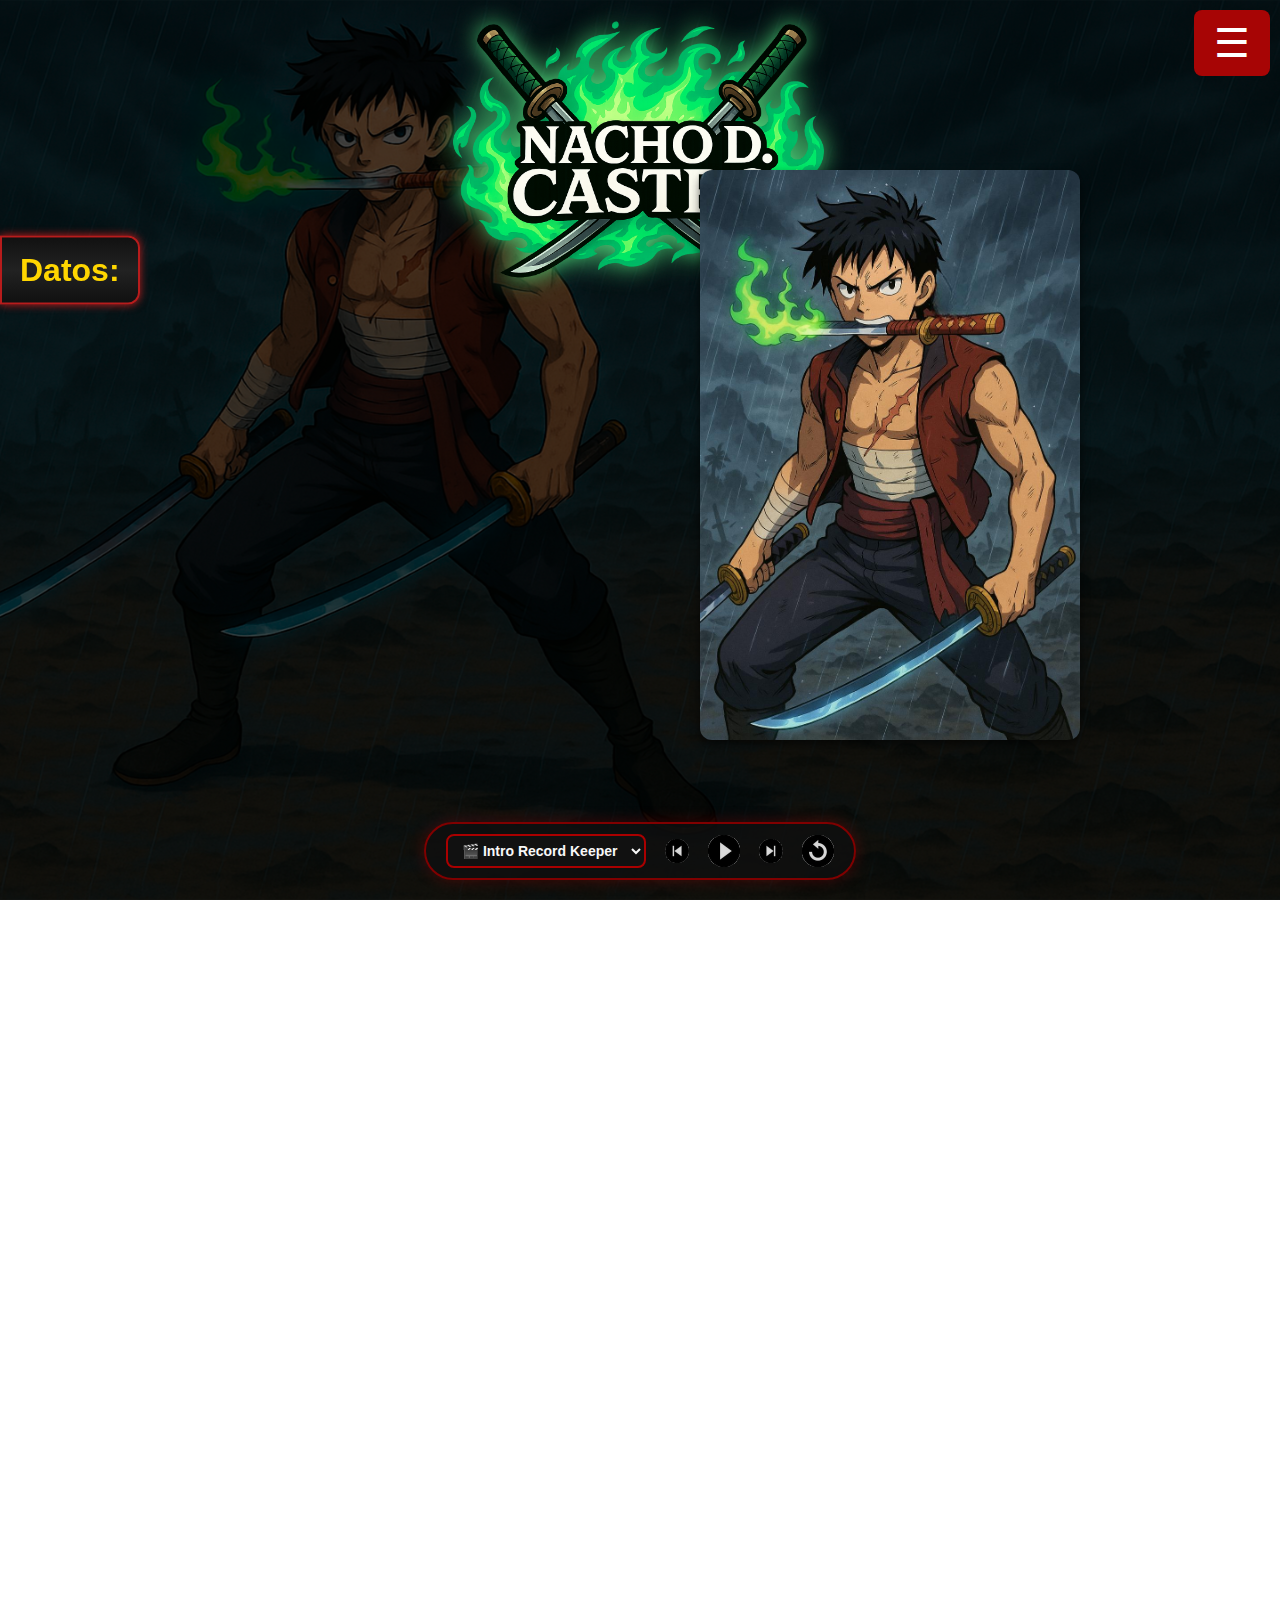
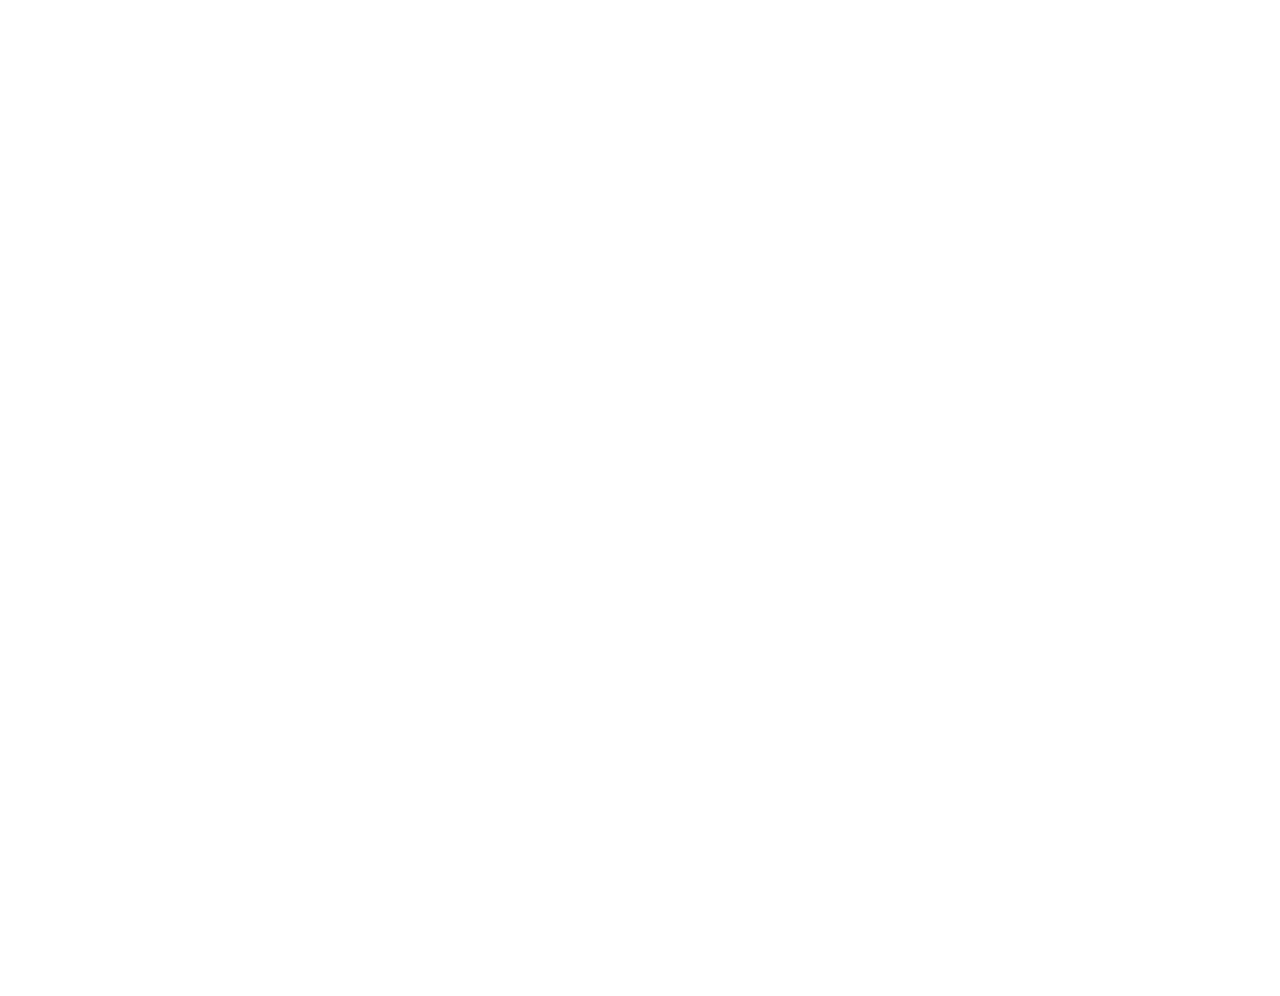
<file: nachodcastro.html>
<!DOCTYPE html>
<html lang="es">
    <head>
        <meta charset="UTF-8">
        <meta name="viewport" content="width=device-width, initial-scale=1.0">
        <title>One Pipis</title>
        <link rel="icon" type="image/png" sizes="32x32" href="img\logo OP dnd.png">
        <link rel="icon" type="image/png" sizes="64x64" href="img\logo OP dnd.png">
        <link rel="icon" type="image/png" sizes="128x128" href="img\logo OP dnd.png">
        <link rel="stylesheet" href="styles.css">
    </head>
    <body class="nacho-bg">
        <nav class="navbar">
            <div class="menu-wrapper">
                <div class="menu-icon">
                    <button id="menuBtn">☰</button>
                        <ul id="navOptions" class="menu.transition">
                            <button id="closeMenu">✖</button>
                            <li><a href="index.html">Inicio</a></li>
                                <li class="has-submenu">
                                    <a href="#personajes">Personajes</a>
                                        <ul class="submenu">
                                            <li><img src="img\iconoFury.png" alt="Nacho D Castro" class="pfp-img"><a href="nachodcastro.html">Nacho D Castro</a></li>
                                            <li><img src="img\iconoMauri.png" alt="Gerónimo Splinter" class="pfp-img"><a href="geronimosplinter.html">Gerónimo Splinter</a></li>
                                            <li><img src="img\iconoAgus.png" alt="Caelis Skybrand" class="pfp-img"><a href="caelisskybrand.html">Caelis Skybrand</a></li>
                                            <li><img src="img\iconoAndy.png" alt="Arthur Kane" class="pfp-img"><a href="arthurkane.html">Arthur Kane</a></li>
                                            <li><img src="img\iconoEmi.png" alt="Máximo Duque" class="pfp-img"><a href="maximoduque.html">Máximo Duque</a></li>
                                            <li><img src="img\iconoPipi.png" alt="Pipi" class="pfp-img"><a href="pipi.html">Pipi</a></li>
                                        </ul>
                                </li>
                            <li class="has-submenu">
                                <a href="#fondos">Fondos</a>
                                    <ul class="submenu">
                                        <li><a href="#paisajes">Paisajes</a></li>
                                        <li><a href="#pueblos">Pueblos</a></li>
                                        <li><a href="#interiores">Interiores</a></li>
                                    </ul>
                            </li>
                            <li class="has-submenu">
                                <a href="#mapas">Mapas</a>
                                    <ul class="submenu">
                                        <li><a href="#Islas">Islas</a></li>
                                        <li><a href="#Mapa mundial">Mapa mundial</a></li>
                                        <li><a href="#Mapas del tesoro">Mapas del tesoro</a></li>
                                    </ul>
                            </li>
                        </ul>
                </div>
            </div>
        </nav>
            <img src="img/nachoTitle.png" alt="Título Nacho" class="titulo-nacho">
            <div class="contenedor-lateral">
                <button id="btnDesplegar" class="btn-lateral">Datos:</button>
                    <div id="textoDesplegado" class="texto-oculto">
                        <p>Este es el texto que se muestra al desplegar.</p>
                    </div>
                </div>
                <div class="perfil-nacho">
                    <div class="bio-nacho">
                        <p>
                            Nacho D. Castro nació en el East Blue, hijo y orgullo de un pequeño poblado donde su dominio del estilo de tres espadas le ganó fama y respeto.<br>
                            <br>Con la ambición de forjar su leyenda, zarpó solo a explorar mares y desafiar su propio temple… hasta que, en la brumosa isla de Ecos, su camino chocó con Irugadora: el antiguo portador maldito de la Honjo Masamune.<br>
                            Bajo cielos de niebla y lluvia, ambos desataron un duelo de técnicas ancestrales contra pura furia joven; el acero fantasmagórico de la Masamune lanzaba llamas verdes mientras las tres hojas de Nacho giraban sin descanso.<br>
                            Horas de choque brutal terminaron cuando Irugadora, en un gesto sobrehumano, casi partió en dos al joven espadachín y clavó la Masamune en su sien, dejando una cicatriz que le cruzaría el pecho como un rayo.<br>
                            <br>Entre cadáveres y relámpagos, la última advertencia de aquel traidor resonó: “Si sobrevives, te esperaré en el Nuevo Mundo.” Nacho despertó con vida de puro milagro, marcado por el dolor y el terror, y con la Masamune quebrada entre los dientes como recordatorio de ese encuentro.<br>
                            <br>Hoy, el guerrero empuña dos espadas normales en las manos y su tercera hoja, la legendaria Masamune, sostenida por sus dientes: su mango rojo y dorado un tributo al dueño caído y al trauma que dejó. Aunque su orgullo lo impulsa, las noches de luna llena le traen pesadillas —la risa putrefacta de Irugadora sigue acechándolo— y su corazón late con un propósito tan claro como su sangre seca:<br> 
                            <br>volver a enfrentarse al no‑muerto, reclamar su revancha y purgar el honor que aquel traidor le robó.
                        </p>
                    </div>
                    <img id="nachoPerfil" src="img/Castro.jpg" alt="Nacho D. Castro">
                </div>
            </div>
        <div id="musicControls">
            <select id="playlistSelect" title="Seleccionar canción">
                <option value="">🎬 Intro Record Keeper</option>
                <option value="">⚔️ Música de pelea 1</option>
                <option value="">⚔️ Música de pelea 2</option>
                <option value="">⚔️ Música de pelea 3</option>
                <option value="">⚔️ Música de pelea 4</option>
                <option value="">⚔️ Música de pelea 5</option>
                <option value="">⚔️ Música de pelea 6</option>
                <option value="">⚔️ Música de pelea 7</option>
                <option value="">⚔️ Música de pelea 8</option>
                <option value="">⚔️ Música de pelea 9</option>
                <option value="">⚔️ Música de pelea 10</option>
                <option value="">👹 Música de Boss</option>
                <option value="">👺 Música de Boss 2</option>
                <option value="">😬 Música de tensión 1</option>
                <option value="">😨 Música de tensión 2</option>
                <option value="">⏳ Música de tensión 3</option>
                <option value="">⚓ Apareció la Marina!</option>
                <option value="">🏃 Escape</option>
                <option value="">❓ Confuso</option>
                <option value="">💥 Isla destruida</option>
                <option value="">😢 Tristeza</option>
                <option value="">🏘️ Pueblo 1</option>
                <option value="">🏘️ Pueblo 2</option>
                <option value="">🏘️ Pueblo 3</option>
                <option value="">🏘️ Pueblo 4</option>
                <option value="">🏘️ Pueblo 5</option>
                <option value="">🏘️ Pueblo 6</option>
                <option value="">👋 Despidiendo la Isla</option>
                <option value="">🎪 Tienda</option>
                <option value="">🏆 Victoria</option>
                <option value="">⛵ Navegando 1</option>
                <option value="">⛵ Navegando 2</option>
                <option value="">⛵ Navegando 3</option>
                <option value="">⛵ Navegando 4</option>
            </select>
                <img src="img\PrevB.png" alt="Anterior" id="prevBtn">
                <img src="img\PlayB.png" alt="Reproducir" id="playBtn">
                <img src="img\PauseB.png" alt="Pausa" id="pauseBtn" style="display:none;">
                <img src="img\NextB.png" alt="Siguiente" id="nextBtn">
                <img src="img\RepeatB.png" alt="Repetir" id="repeatBtn">
            <audio id="introMusic" loop></audio>
        </div>
        <script src="music.js"></script>
        <script src="script.js"></script>
        <script src="charscript.js"></script>
    </body>
</html>
</file>
<file: styles.css>
html {
  width: 100%;
  scroll-behavior: smooth; /* opcional para suavizar el scroll */
}

body {
  margin: 0;
  padding: 0;
  font-family: Arial, sans-serif;
}

#logoPrincipal {
  width: 300px;
  display: block;
  position: fixed;
  top: 50%;
  left: 50%;
  transform-origin: center center;
  /* Punto de partida */
  transform: translate(-50%, -50%) scale(0.8);
  opacity: 0;
  filter: drop-shadow(0 0 0px #ffe100);
  /* Cadena de animaciones en orden */
  animation:
    entradaLogo 2s ease-out forwards,
    respirar   1.2s 2s ease-in-out 3 alternate forwards,
    zoomFinal  0.8s 4s forwards;
  /* Siempre tener una transición lista para el hover */
  transition: transform 0.3s ease, filter 0.3s ease;
  z-index: 10;
}

/* 1) Fade-in + escala 0.8→1 */
@keyframes entradaLogo {
  0% {
    opacity: 0;
    transform: translate(-50%, -50%) scale(0.8);
    filter: drop-shadow(0 0 0px transparent);
  }
  70% {
    opacity: 1;
    transform: translate(-50%, -50%) scale(1.05);
    filter: drop-shadow(0 0 10px #ffe100);
  }
  100% {
    opacity: 1;
    transform: translate(-50%, -50%) scale(1);
    filter: drop-shadow(0 0 5px #ffd700);
  }
}

/* 2) Respiración 1→1.1 (x3) */
@keyframes respirar {
  0%, 100% {
    transform: translate(-50%, -50%) scale(1);
  }
  50% {
    transform: translate(-50%, -50%) scale(1.1);
  }
}

/* 3) Zoom final a escala 2 al cabo de 4s */
@keyframes zoomFinal {
  from {
    /* partimos del estado actual tras respirar */
    transform: translate(-50%, -50%) scale(1);
    opacity: 1;
    filter: drop-shadow(0 0 5px #ffd700);
  }
  to {
    transform: translate(-50%, -50%) scale(2);
    opacity: 1;
    filter: drop-shadow(0 0 15px #ffd700);
    z-index: 9999;
  }
}

/* 4) Hover activo siempre: agranda un poquito más sobre el zoom 2→2.1 */
#logoPrincipal:hover {
  transform: translate(-50%, -50%) scale(2.1) !important;
  filter: drop-shadow(0 0 25px #ffcc00) !important;
}

.navbar {
    position: relative;
    display: flex;
    justify-content: flex-end;
    align-items: flex-start;
    padding: 10px;
    z-index: 2;
}

.menu-wrapper {
    position: relative;
    display: inline-block;
}

#navOptions {
    list-style: none;
    margin: 0;
    background: linear-gradient(to bottom, #f4e4c1, #e0cfa9, #f4e4c1);
    border: 2px solid #5b3e1d;
    color: #2c1c0c;
    font-family: 'Georgia', serif;
    transition: background 0.3s;
    position: absolute;
    top: 0;
    right: calc(100% + 10px);
    width: 170px;
    padding-top: 13px;
    padding-left: 0;
    padding-right: 0;
    border-radius: 8px;
    opacity: 0;
    transform: translateY(15px);
    pointer-events: none;
    transition: opacity 0.4s ease, transform 0.4s ease;
    box-shadow: 0 4px 8px rgba(0, 0, 0, 0.4);
    z-index: 999;
}

#navOptions.show {
  opacity: 1;
  transform: translateY(0);
  pointer-events: auto;
}

#navOptions li {
    padding: 10px;
    text-align: left;
}

#navOptions li a {
    color: #2c1c0c;
    font-size: 1.3em;
    font-family: 'Georgia', serif;
    text-decoration: none;
    font-weight: bold;
    letter-spacing: 1px;
    padding: 10px 20px;
    display: block;
    border-radius: 8px;
    transition: background 0.2s, color 0.2s;
}

#navOptions li a:hover {
    background: #a70505;
    color: #fff;
}

#menuBtn {
    position: relative;
    z-index: 3;
    font-size: 2.5em;
    background: #a70505;
    color: #fff;
    border: none;
    padding: 10px 20px;
    border-radius: 8px;
    cursor: pointer;
    transition: background 0.2s;
}

#menuBtn:hover,
#closeMenu:hover,
#musicControls img:hover {
  transform: scale(1.15);
  transition: transform 0.3s ease;
}

#menuBtn:hover {
    background: #272727;
}

#closeMenu {
    position: absolute;
    top: 0;
    right: 0;
    font-size: 1.2em;
    background: transparent;
    border: none;
    color: #333;
    cursor: pointer;
}

#closeMenu:hover {
    color: #a70505;
}

header img {
    max-width: 100%;
    height: auto;
}

header {
    max-width: 900px; /* O el valor que prefieras */
    margin: 0 auto;
}

.submenu {
  position: absolute;
  top: 0;
  right: 100%;
  left: auto;
  background: linear-gradient(to bottom, #f4e4c1, #e0cfa9, #f4e4c1);
    border: 2px solid #5b3e1d;
    color: #2c1c0c;
  border-radius: 8px;
  white-space: nowrap;
  z-index: 1000;
  opacity: 0;
  transform: translateX(15px);
  pointer-events: none;
  transition: opacity 0.4s ease, transform 0.4s ease;
  list-style: none;
  padding-left: 0;
  margin-left: 0;
}

.has-submenu.below > .submenu {
  top: 100%;
  left: 0;
  right: auto;
  transform: translateY(10px);
  opacity: 0;
  pointer-events: none;
  transition: opacity 0.5s ease, transform 0.5s ease;
}

.has-submenu.below:hover > .submenu,
.has-submenu.below:focus-within > .submenu {
  opacity: 1;
  transform: translateX(0);
  pointer-events: auto;
}

.submenu li {
  display: flex;
  align-items: center;
  gap: 10px;
  padding: 6px 12px;
  transition: background 0.2s;
  border-radius: 8px;
}

.submenu li:hover {
  background-color: rgba(255, 255, 255, 0.1);
}

.submenu li a {
  display: block;
  padding: 10px 20px;
  color: #fff;
  text-decoration: none;
  font-size: 1.2em;
  font-weight: bold;
  width: 100%;
}

.has-submenu:hover .submenu {
  display: block;
}

/* Hover y foco en los enlaces del submenú */
.submenu li a:hover,
.submenu li a:focus {
  width: 100%;
  background: #a70505;
}

/* Al posar el ratón sobre el li padre, mostramos el submenú */
.has-submenu:hover .submenu,
.has-submenu:focus-within .submenu {
  opacity: 1;
  transform: translateX(0);
  pointer-events: auto;
}

/* Para que “Personajes ▾” cambie al pasar el hover */
.has-submenu > a:hover,
.has-submenu > a:focus {
  background: #a70505;
}

.has-submenu {
  position: relative;
}

.pfp-img {
  width: 40px;
  height: 40px;
  border-radius: 5px;
  object-fit: cover;
  box-shadow: 0 2px 6px rgba(0, 0, 0, 0.3);
  border: 2px solid #312828;
  transition: transform 0.2s ease;
}

.submenu li:hover .pfp-img {
  transform: scale(1.1);
}

#musicControls {
  position: fixed;
  bottom: 20px;
  left: 50%;
  transform: translateX(-50%);
  display: flex;
  align-items: center;
  gap: 15px;
  background-color: rgba(15, 15, 15, 0.8); /* gris casi negro */
  padding: 10px 20px;
  border-radius: 40px;
  border: 2px solid #800000; /* borde rojo oscuro */
  z-index: 999;
  box-shadow: 0 0 15px rgba(200, 0, 0, 0.3); /* resplandor rojo tenue */
}

#musicControls img {
  width: 32px;
  height: 32px;
  cursor: pointer;
  transition: transform 0.2s ease, filter 0.3s ease;
  filter: brightness(0.85) saturate(1.2);
}

#musicControls img:hover {
  transform: scale(1.2);
  filter: brightness(1.2);
}

#playlistSelect {
  background-color: #111;
  color: #f8f8f8;
  border: 2px solid #a00;
  border-radius: 8px;
  padding: 6px 10px;
  font-family: 'Segoe UI', sans-serif;
  font-weight: bold;
  font-size: 14px;
  outline: none;
  transition: border 0.3s ease, background-color 0.3s ease;
}

#playlistSelect:hover, #playlistSelect:focus {
  background-color: #1a1a1a;
  border-color: #e60000;
}

.maximo-bg {
  position: relative;
  overflow: hidden;
}

.maximo-bg::before {
  content: "";
  position: fixed; /* o absolute si preferís */
  top: 0;
  left: 0;
  width: 100%;
  height: 100%;
  background-image: url('img/MaximoBG.png');
  background-size: cover;
  background-position: center;
  opacity: 0.4; /* 👈 Opacidad solo del fondo */
  z-index: -1;
}

body::before {
  content: "";
  position: fixed;
  top: 0; left: 0;
  width: 100%; height: 100%;
  background: linear-gradient(to bottom, #111 0%, #222 50%, #111 100%);
  z-index: -2;
}

.maximo-bg::after {
  content: "";
  position: fixed;
  top: 0;
  left: 0;
  width: 100%;
  height: 100%;
  z-index: -1; /* debajo del contenido */
  background-image: url('img/MaximoBG.jpg');
  background-size: cover;
  background-position: center;
  background-repeat: no-repeat;

  /* Overlay oscuro encima del fondo */
  background-color: rgba(0, 0, 0, 0.726);
  background-blend-mode: multiply;
}

.titulo-maximo {
  position: absolute;
  top: 0;
  left: 50%;
  transform: translateX(-50%) scale(1);
  height: 300px;
  width: auto;
  filter: drop-shadow(0 0 12px #00aaff);
  transition: transform 0.3s ease, filter 0.3s ease;
}

.titulo-maximo:hover {
  filter: drop-shadow(0 0 15px #00d8ff);
  transform: translateX(-50%) scale(1.05);
  cursor: pointer;
}


.perfil-maximo {
  position: absolute;
  top: 170px;
  right: 200px;
  display: flex;
  align-items: flex-start;
}

#maximoPerfil {
  width: 380px;
  height: auto;
  border-radius: 12px;
  box-shadow: 0 4px 10px rgba(0, 0, 0, 0.6);
  transition: transform 0.3s ease, box-shadow 0.3s ease;
  cursor: pointer;
}

#maximoPerfil:hover {
  filter: drop-shadow(0 0 15px #00d8ff);
  transform: scale(1.05);
  transition: transform 0.3s ease, filter 0.3s ease;
  cursor: pointer;
}

.bio-maximo {
  width: 0;
  height: auto;
  overflow: hidden;
  background: linear-gradient(
    135deg,
    #000000 0%,
    #0a2540 25%,
    #0077b6 50%,
    #00b4d8 75%,
    #a4f9ff 100%
  );
  color: #eef6fc;
  font-weight: bold;
  padding: 0;
  border-radius: 12px;
  box-sizing: border-box;
  display: flex;
  align-items: center;
  justify-content: center;
  text-align: center;
  transition: width 0.5s ease, padding 0.5s ease;
}

.bio-maximo.active {
  width: 500px;
  padding: 20px;
}

.maximo-bg .texto-oculto {
  background: linear-gradient(
    135deg,
    #000000 0%,
    #0a2540 25%,
    #0077b6 50%,
    #00b4d8 75%,
    #a4f9ff 100%
  );
  border: 2px solid #1328e2;
  box-shadow: 0 0 15px 3px rgba(28, 64, 183, 0.6);
}

.contenedor-lateral {
  position: fixed;
  top: 30%;
  left: 0;
  transform: translateY(-50%);
  display: flex;
  align-items: center;
  z-index: 1000;
}

.btn-lateral {
  background: linear-gradient(to bottom, #111 0%, #222 50%, #111 100%);
  color: #FFD600; /* amarillo vibrante */
  border: 2px solid #B71C1C; /* rojo oscuro */
  padding: 14px 18px;
  cursor: pointer;
  font-weight: 700;
  font-family: 'Segoe UI', Tahoma, Geneva, Verdana, sans-serif;
  border-top-right-radius: 12px;
  border-bottom-right-radius: 12px;
  transition: background-color 0.3s ease, color 0.3s ease, border-color 0.3s ease;
  box-shadow: 0 0 8px #B71C1C;
  font-size: 2rem;
  
}

.btn-lateral:hover {
  background-color: #B71C1C; /* rojo oscuro */
  color: #00a005; /* verde lima suave */
  border-color: #FFD600; /* amarillo borde*/
  box-shadow: 0 0 12px #FFD600;
}

.texto-oculto {
  display: block; /* ahora siempre está en el DOM */
  position: absolute;
  left: 100%;
  top: 420%;
  width: 0;
  height: 650px;
  transform: translateY(-50%) translateX(-20px);
  opacity: 0;
  overflow: hidden;
  background: linear-gradient(45deg,
    #5f0101 0%,     /* Rojo oscuro sangre seca */
    #690a0a 25%,    /* Rojo vino profundo */
    #581212 50%,    /* Rojo medio apagado */
    #2b2222 75%,    /* Gris con leve tinte rojizo */
    #181818 100%    /* Gris carbón oscuro */ );
  color: #EEE;
  border-radius: 12px;
  max-width: 1000px;
  font-family: 'Segoe UI', Tahoma, Geneva, Verdana, sans-serif;
  font-size: 2rem;
  font-weight: bold;
  user-select: text;
  pointer-events: none; /* para que no interfiera cuando está oculto */
  transition: transform 0.3s ease, opacity 0.3s ease;
  z-index: 999;
  box-sizing: border-box;
  align-items: center;
  justify-content: center;
}

.texto-oculto h2 {
  text-align: center;
  color: #00aaff;
  background-color: #54a4ff77;
  width: auto;
  border-radius: 10px;
}

.arreglo {
  transform: translateY(-80px);
}

.izquierda {
  text-align: start;
  color: #FFD600;
}

.derecha {
  text-align: end;
  transform: translateY(-80px);
  color: #FFD600;
}

.texto-oculto p {
  margin: 0;
}

.texto-oculto p strong {
  color: #FFD600; /* amarillo para énfasis */
}

.texto-oculto p em {
  color: #B71C1C; /* rojo para palabras claves */
}

.texto-oculto.visible {
  transform: translateY(-50%) translateX(0);
  opacity: 1;
  pointer-events: auto;
  width: 1000px;
  padding: 20px;
}

.gallery {
  display: grid;
  grid-template-columns: repeat(auto-fit, minmax(150px, 1fr));
  gap: 10px;
  padding: 10px;
}

.gallery img {
  width: 100%;
  height: auto;
  cursor: pointer;
  border-radius: 4px;
  object-fit: cover;
  transition: transform 0.3s;
}

.gallery img:hover {
  transform: scale(1.05);
}

.overlay {
  position: fixed;
  top: 0;
  left: 0;
  width: 100%;
  height: 100%;
  background: rgba(0,0,0,0.8);
  display: flex;
  align-items: center;
  justify-content: center;
  visibility: hidden;
  opacity: 0;
  transition: opacity 0.3s ease;
  z-index: 1000;
}

.overlay.visible {
  visibility: visible;
  opacity: 1;
}

.overlay img {
  max-width: 90%;
  max-height: 90%;
  border-radius: 4px;
  box-shadow: 0 0 10px rgba(0,0,0,0.5);
}

.close-btn {
  position: absolute;
  top: 20px;
  right: 20px;
  background: #fff;
  color: #333;
  border: none;
  font-size: 1.5rem;
  padding: 5px 10px;
  cursor: pointer;
  border-radius: 4px;
}

.caelis-bg {
  position: relative;
  overflow: hidden;
}

.caelis-bg::before {
  content: "";
  position: fixed; /* o absolute si preferís */
  top: 0;
  left: 0;
  width: 100%;
  height: 100%;
  background-image: url('img/CaelisBG.png');
  background-size: cover;
  background-position: center;
  opacity: 0.4; /* 👈 Opacidad solo del fondo */
  z-index: -1;
}

.caelis-bg::after {
  content: "";
  position: fixed;
  top: 0;
  left: 0;
  width: 100%;
  height: 100%;
  z-index: -1; /* debajo del contenido */
  background-image: url('img/CaelisBG.png');
  background-size: cover;
  background-position: center;
  background-repeat: no-repeat;

  /* Overlay oscuro encima del fondo */
  background-color: rgba(0, 0, 0, 0.726);
  background-blend-mode: multiply;
}

.titulo-caelis {
  position: absolute;
  top: 0;
  left: 50%;
  transform: translateX(-50%) scale(1);
  height: 300px;
  width: auto;
  filter: drop-shadow(0 0 12px #ffd900);
  transition: transform 0.3s ease, filter 0.3s ease;
}

.titulo-caelis:hover {
  filter: drop-shadow(0 0 15px #ffde20);
  transform: translateX(-50%) scale(1.05);
  cursor: pointer;
}


.perfil-caelis {
  position: absolute;
  top: 170px;
  right: 200px;
  display: flex;
  align-items: flex-start;
}

#caelisPerfil {
  width: 380px;
  height: auto;
  border-radius: 12px;
  box-shadow: 0 4px 10px rgba(0, 0, 0, 0.6);
  transition: transform 0.3s ease, box-shadow 0.3s ease;
  cursor: pointer;
}

#caelisPerfil:hover {
  filter: drop-shadow(0 0 15px #ffe600);
  transform: scale(1.05);
  transition: transform 0.3s ease, filter 0.3s ease;
  cursor: pointer;
}

.bio-caelis {
  width: 0;
  height: auto;
  overflow: hidden;
  background: linear-gradient(
    135deg,
    #b88c00 0%,     /* Amarillo dorado cálido (sol bajo) */
    #f4c430 25%,    /* Amarillo sol intenso pero oscuro */
    #5cb3ff 50%,    /* Celeste claro y vivo (cielo de día) */
    #3a87c8 75%,    /* Azul celeste profundo */
    #1e3a5f 100% 
  );
  color: #eef6fc;
  font-weight: bold;
  padding: 0;
  border-radius: 12px;
  box-sizing: border-box;
  display: flex;
  align-items: center;
  justify-content: center;
  text-align: center;
  transition: width 0.5s ease, padding 0.5s ease;
}

.bio-caelis.active {
  width: 500px;
  padding: 20px;
}

.caelis-bg .texto-oculto {
  background: linear-gradient(
    135deg,
    #b88c00 0%,     /* Amarillo dorado cálido (sol bajo) */
    #f4c430 25%,    /* Amarillo sol intenso pero oscuro */
    #5cb3ff 50%,    /* Celeste claro y vivo (cielo de día) */
    #3a87c8 75%,    /* Azul celeste profundo */
    #1e3a5f 100%    /* Azul oscuro profundo */
  );
  border: 2px solid #dbc609;
  box-shadow: 0 0 15px 3px rgba(231, 212, 38, 0.6);
}

.nacho-bg {
  position: relative;
  overflow: hidden;
}

.nacho-bg::before {
  content: "";
  position: fixed; /* o absolute si preferís */
  top: 0;
  left: 0;
  width: 100%;
  height: 100%;
  background-image: url('img/NachoBG.png');
  background-size: cover;
  background-position: center;
  opacity: 0.4; /* 👈 Opacidad solo del fondo */
  z-index: -1;
}

.nacho-bg::after {
  content: "";
  position: fixed;
  top: 0;
  left: 0;
  width: 100%;
  height: 100%;
  z-index: -1; /* debajo del contenido */
  background-image: url('img/NachoBG.png');
  background-size: cover;
  background-position: center;
  background-repeat: no-repeat;

  /* Overlay oscuro encima del fondo */
  background-color: rgba(0, 0, 0, 0.726);
  background-blend-mode: multiply;
}

.titulo-nacho {
  position: absolute;
  top: 0;
  left: 50%;
  transform: translateX(-50%) scale(1);
  height: 300px;
  width: auto;
  filter: drop-shadow(0 0 12px #4ed97b);
  transition: transform 0.3s ease, filter 0.3s ease;
}

.titulo-nacho:hover {
  filter: drop-shadow(0 0 15px #4ed97b);
  transform: translateX(-50%) scale(1.05);
  cursor: pointer;
}


.perfil-nacho {
  position: absolute;
  top: 170px;
  right: 200px;
  display: flex;
  align-items: flex-start;
}

#nachoPerfil {
  width: 380px;
  height: auto;
  border-radius: 12px;
  box-shadow: 0 4px 10px rgba(0, 0, 0, 0.6);
  transition: transform 0.3s ease, box-shadow 0.3s ease;
  cursor: pointer;
}

#nachoPerfil:hover {
  filter: drop-shadow(0 0 15px #4ed97b);
  transform: scale(1.05);
  transition: transform 0.3s ease, filter 0.3s ease;
  cursor: pointer;
}

.bio-nacho {
  width: 0;
  height: auto;
  overflow: hidden;
  background: linear-gradient(
    135deg,
    #0b3d0b 0%,     /* Verde muy oscuro, casi bosque */
    #166c2d 25%,    /* Verde medio oscuro */
    #1d9442 50%,    /* Verde puro equilibrado */
    #4ed97b 75%,    /* Verde vivo, sin ser chillón */
    #4ed97b 100%    /* Verde claro pero aún legible con blanco */
  );
  color: #eef6fc;
  font-weight: bold;
  padding: 0;
  border-radius: 12px;
  box-sizing: border-box;
  display: flex;
  align-items: center;
  justify-content: center;
  text-align: center;
  transition: width 0.5s ease, padding 0.5s ease;
}

.bio-nacho.active {
  width: 500px;
  padding: 20px;
}

.nacho-bg .texto-oculto {
  background: linear-gradient(
    135deg,
    #0b3d0b 0%,     /* Verde muy oscuro, casi bosque */
    #166c2d 25%,    /* Verde medio oscuro */
    #1d9442 50%,    /* Verde puro equilibrado */
    #4ed97b 75%,    /* Verde vivo, sin ser chillón */
    #4ed97b 100%    /* Verde claro pero aún legible con blanco */
  );
  border: 2px solid #166c2d;
  box-shadow: 0 0 15px 3px rgba(70, 231, 38, 0.6);
}

.splinter-bg {
  position: relative;
  overflow: hidden;
}

.splinter-bg::before {
  content: "";
  position: fixed; /* o absolute si preferís */
  top: 0;
  left: 0;
  width: 100%;
  height: 100%;
  background-image: url('img/SplinterBG.png');
  background-size: cover;
  background-position: center;
  opacity: 0.4; /* 👈 Opacidad solo del fondo */
  z-index: -1;
}

body::before {
  content: "";
  position: fixed;
  top: 0; left: 0;
  width: 100%; height: 100%;
  background: linear-gradient(to bottom, #111 0%, #222 50%, #111 100%);
  z-index: -2;
}

.splinter-bg::after {
  content: "";
  position: fixed;
  top: 0;
  left: 0;
  width: 100%;
  height: 100%;
  z-index: -1; /* debajo del contenido */
  background-image: url('img/SplinterBG.png');
  background-size: cover;
  background-position: center;
  background-repeat: no-repeat;

  /* Overlay oscuro encima del fondo */
  background-color: rgba(0, 0, 0, 0.726);
  background-blend-mode: multiply;
}

.titulo-splinter {
  position: absolute;
  top: 0;
  left: 50%;
  transform: translateX(-50%) scale(1);
  height: 300px;
  width: auto;
  filter: drop-shadow(0 0 12px #643e0d);
  transition: transform 0.3s ease, filter 0.3s ease;
}

.titulo-splinter:hover {
  filter: drop-shadow(0 0 15px #865412);
  transform: translateX(-50%) scale(1.05);
  cursor: pointer;
}


.perfil-splinter {
  position: absolute;
  top: 170px;
  right: 200px;
  display: flex;
  align-items: flex-start;
}

#splinterPerfil {
  width: 380px;
  height: auto;
  border-radius: 12px;
  box-shadow: 0 4px 10px rgba(0, 0, 0, 0.6);
  transition: transform 0.3s ease, box-shadow 0.3s ease;
  cursor: pointer;
}

#splinterPerfil:hover {
  filter: drop-shadow(0 0 15px #502e01);
  transform: scale(1.05);
  transition: transform 0.3s ease, filter 0.3s ease;
  cursor: pointer;
}

.bio-splinter {
  width: 0;
  height: auto;
  overflow: hidden;
  background: linear-gradient(
    135deg,
    #3b1f1a 0%,
    #5a3a30 25%,
    #4a4e5a 50%,
    #2b3a5a 75%,
    #1a2b40 100%
  );
  color: #eef6fc;
  font-weight: bold;
  padding: 0;
  border-radius: 12px;
  box-sizing: border-box;
  display: flex;
  align-items: center;
  justify-content: center;
  text-align: center;
  transition: width 0.5s ease, padding 0.5s ease;
}

.bio-splinter.active {
  width: 500px;
  padding: 20px;
}

.splinter-bg .texto-oculto {
  background: linear-gradient(
    135deg,
    #3b1f1a 0%,
    #5a3a30 25%,
    #4a4e5a 50%,
    #2b3a5a 75%,
    #1a2b40 100%
  );
  border: 2px solid #3b1f1a;
  box-shadow: 0 0 15px 3px rgba(63, 21, 4, 0.6);
}

.arthur-bg {
  position: relative;
  overflow: hidden;
}

.arthur-bg::before {
  content: "";
  position: fixed; /* o absolute si preferís */
  top: 0;
  left: 0;
  width: 100%;
  height: 100%;
  background-image: url('img/SplinterBG.png');
  background-size: cover;
  background-position: center;
  opacity: 0.4; /* 👈 Opacidad solo del fondo */
  z-index: -1;
}

body::before {
  content: "";
  position: fixed;
  top: 0; left: 0;
  width: 100%; height: 100%;
  background: linear-gradient(to bottom, #111 0%, #222 50%, #111 100%);
  z-index: -2;
}

.arthur-bg::after {
  content: "";
  position: fixed;
  top: 0;
  left: 0;
  width: 100%;
  height: 100%;
  z-index: -1; /* debajo del contenido */
  background-image: url('img/ArthurBG.png');
  background-size: cover;
  background-position: center;
  background-repeat: no-repeat;

  /* Overlay oscuro encima del fondo */
  background-color: rgba(0, 0, 0, 0.726);
  background-blend-mode: multiply;
}

.titulo-arthur {
  position: absolute;
  top: 0;
  left: 50%;
  transform: translateX(-50%) scale(1);
  height: 300px;
  width: auto;
  filter: drop-shadow(0 0 12px #801313);
  transition: transform 0.3s ease, filter 0.3s ease;
}

.titulo-arthur:hover {
  filter: drop-shadow(0 0 15px #a83232);
  transform: translateX(-50%) scale(1.05);
  cursor: pointer;
}


.perfil-arthur {
  position: absolute;
  top: 170px;
  right: 200px;
  display: flex;
  align-items: flex-start;
}

#arthurPerfil {
  width: 380px;
  height: auto;
  border-radius: 12px;
  box-shadow: 0 4px 10px rgba(0, 0, 0, 0.6);
  transition: transform 0.3s ease, box-shadow 0.3s ease;
  cursor: pointer;
}

#arthurPerfil:hover {
  filter: drop-shadow(0 0 15px #801313);
  transform: scale(1.05);
  transition: transform 0.3s ease, filter 0.3s ease;
  cursor: pointer;
}

.bio-arthur {
  width: 0;
  height: auto;
  overflow: hidden;
  background: linear-gradient(
    135deg,
    #4a0000 0%,     /* Rojo oscuro sangre seca */
    #801313 25%,    /* Rojo vino profundo */
    #a83232 50%,    /* Rojo medio apagado */
    #5a4a4a 75%,    /* Gris con leve tinte rojizo */
    #3a3a3a 100%    /* Gris carbón oscuro */
  );
  color: #eef6fc;
  font-weight: bold;
  padding: 0;
  border-radius: 12px;
  box-sizing: border-box;
  display: flex;
  align-items: center;
  justify-content: center;
  text-align: center;
  transition: width 0.5s ease, padding 0.5s ease;
}

.bio-arthur.active {
  width: 500px;
  padding: 20px;
}

.arthur-bg .texto-oculto {
  background: linear-gradient(
    135deg,
    #4a0000 0%,     /* Rojo oscuro sangre seca */
    #801313 25%,    /* Rojo vino profundo */
    #a83232 50%,    /* Rojo medio apagado */
    #5a4a4a 75%,    /* Gris con leve tinte rojizo */
    #3a3a3a 100%    /* Gris carbón oscuro */
  );
  border: 2px solid #be0909;
  box-shadow: 0 0 15px 3px rgba(160, 8, 8, 0.6);
}

.pipi-bg {
  position: relative;
  overflow: hidden;
}

.pipi-bg::before {
  content: "";
  position: fixed; /* o absolute si preferís */
  top: 0;
  left: 0;
  width: 100%;
  height: 100%;
  background-image: url('img/PipiBG.png');
  background-size: cover;
  background-position: center;
  opacity: 0.4; /* 👈 Opacidad solo del fondo */
  z-index: -1;
}

body::before {
  content: "";
  position: fixed;
  top: 0; left: 0;
  width: 100%; height: 100%;
  background: linear-gradient(to bottom, #111 0%, #222 50%, #111 100%);
  z-index: -2;
}

.pipi-bg::after {
  content: "";
  position: fixed;
  top: 0;
  left: 0;
  width: 100%;
  height: 100%;
  z-index: -1; /* debajo del contenido */
  background-image: url('img/PipiBG.png');
  background-size: cover;
  background-position: center;
  background-repeat: no-repeat;

  /* Overlay oscuro encima del fondo */
  background-color: rgba(0, 0, 0, 0.726);
  background-blend-mode: multiply;
}

.titulo-pipi {
  position: absolute;
  top: 0;
  left: 50%;
  transform: translateX(-50%) scale(1);
  height: 300px;
  width: auto;
  filter: drop-shadow(0 0 12px #e89c4f);
  transition: transform 0.3s ease, filter 0.3s ease;
}

.titulo-pipi:hover {
  filter: drop-shadow(0 0 15px #fcad5d);
  transform: translateX(-50%) scale(1.05);
  cursor: pointer;
}


.perfil-pipi {
  position: absolute;
  top: 170px;
  right: 200px;
  display: flex;
  align-items: flex-start;
}

#pipiPerfil {
  width: 380px;
  height: auto;
  border-radius: 12px;
  box-shadow: 0 4px 10px rgba(0, 0, 0, 0.6);
  transition: transform 0.3s ease, box-shadow 0.3s ease;
  cursor: pointer;
}

#pipiPerfil:hover {
  filter: drop-shadow(0 0 15px #a34810);
  transform: scale(1.05);
  transition: transform 0.3s ease, filter 0.3s ease;
  cursor: pointer;
}

.bio-pipi {
  width: 0;
  height: auto;
  overflow: hidden;
  background: linear-gradient(
    135deg,
    #5a2a00 0%,     /* Naranja marrón oscuro, tipo tierra quemada */
    #a34810 25%,    /* Naranja tostado profundo */
    #d76d1a 50%,    /* Naranja medio, vibrante pero no chillón */
    #e89c4f 75%,    /* Naranja claro tipo caramelo */
    #f5cba7 100%    /* Beige cálido, suave pero con contraste */
  );
  color: #eef6fc;
  font-weight: bold;
  padding: 0;
  border-radius: 12px;
  box-sizing: border-box;
  display: flex;
  align-items: center;
  justify-content: center;
  text-align: center;
  transition: width 0.5s ease, padding 0.5s ease;
}

.bio-pipi.active {
  width: 500px;
  padding: 20px;
}

.pipi-bg .texto-oculto {
  background: linear-gradient(
    135deg,
    #5a2a00 0%,     /* Naranja marrón oscuro, tipo tierra quemada */
    #a34810 25%,    /* Naranja tostado profundo */
    #d76d1a 50%,    /* Naranja medio, vibrante pero no chillón */
    #e89c4f 75%,    /* Naranja claro tipo caramelo */
    #f5cba7 100%    /* Beige cálido, suave pero con contraste */
  );
  border: 2px solid #d76d1a;
  box-shadow: 0 0 15px 3px rgba(240, 114, 11, 0.623);
}

/* ========== MAPA INTERACTIVO ========== */

#mapaContainer {
    position: fixed;
    top: 1vh;
    left: 0;
    width: 100vw;     /* todo el ancho de la ventana */
    height: 97vh;    /* todo el alto de la ventana */
    overflow: hidden;
    cursor: grab;
    border: 2px solid #333;
    border-radius: 10px;
    }

    #mapaZoom {
      transform-origin: top left;
      transition: transform 0.1s ease-out;
    }

    #mapaBase {
      display: block;
      width: 100%;
      user-select: none;
      pointer-events: none;
    }

    html #mapita {
      overflow: hidden;
    }

.hotspot {
  position: absolute;
  cursor: pointer;
  font-size: 24px;      /* o el tamaño que quieras */
  line-height: 1;       /* para que no meta espacios extra */
  width: auto;
  height: auto;
  background: none;     /* quita el fondo rojo */
  border: none;         /* quita el borde */
  transition: transform .2s ease;
  z-index: 5;
}

.hotspot:hover {
  transform: scale(1.5);
}

.tooltip {
  position: absolute;
  display: none;
  background: rgba(20, 20, 20, 0.9);
  color: #FCE300;
  padding: 6px 12px;
  font-size: 14px;
  border-radius: 5px;
  pointer-events: none;
  z-index: 10;
  box-shadow: 0 0 10px #000;
  white-space: nowrap;
}

.galeria-oculta {
  display: none;
}

#galeria-container {
  position: fixed;
  top: 0;
  left: 0;
  width: 100vw;
  height: 100vh;
  background-color: rgba(0,0,0,0.9);
  display: none;
  justify-content: center;
  align-items: center;
  z-index: 9999;
}

#galeria-contenido {
  max-width: 90%;
  max-height: 90%;
  text-align: center;
  color: white;
}

.galeria-img {
  max-width: 45%;
  margin: 10px;
  border-radius: 10px;
  box-shadow: 0 0 10px #000;
}

#galeria-texto {
  font-size: 18px;
  margin-top: 20px;
}

#cerrar-galeria {
  position: absolute;
  top: 20px;
  right: 30px;
  background: none;
  border: none;
  font-size: 30px;
  color: white;
  cursor: pointer;
}

.bazar {
  position: fixed;
    top: 1vh;
    left: 0;
    width: 100vw;     /* todo el ancho de la ventana */
    height: 97vh;    /* todo el alto de la ventana */
    overflow: hidden;
    cursor: grab;
    border: 2px solid #333;
    border-radius: 10px;
}

.fondo {
  position: absolute;
  top: 0;
  left: 0;
  width: 100%;
  height: 100%;
  object-fit: cover;
  display: block;
}

.interactivo {
  position: absolute;
  bottom: -10.5%; /* Ajustá esto */
  right: 0.3%; /* Ajustá esto */
  width: 47%; /* o el tamaño que quede bien con respecto al fondo */
  cursor: pointer;
  transition: transform 0.3s ease, filter 0.3s ease;
}

.interactivo:hover {
  transform: scale(1.05);
  filter: brightness(1.2) drop-shadow(0 0 10px yellow);
}

html #bazarin {
      overflow: hidden;
    }
</file>
<file: responsive.css>
/* responsive.css — Plataforma DnD Mobile & Tablet Overrides */

/* 1. Base Móvil (<=599px) */
@media (max-width: 599px) {
  /* Wrapper padding y evitar overflow */
  .wrapper {
    padding: 0 1rem;
    overflow-x: hidden;
  }
  #menuBtn {
    position: fixed;
    top: 1rem;
    left: 1rem;
    z-index: 999;
    background: #900; /* rojo oscuro */
    color: white;
    font-size: 1.5rem;
    border: none;
    padding: 0.5rem 1rem;
    border-radius: 5px;
    cursor: pointer;
  }
  /* Navbar: menú off-canvas */
  .navbar {
    justify-content: space-between;  /* Logo a la izquierda, menú a la derecha */
    align-items: center;             /* Centra verticalmente */
    padding: 5px 1rem;               /* Menos espacio en mobile */
  }
  
  .nav-list {
  position: fixed;
  top: 0;
  left: 0;                  /* siempre pegado al borde izquierdo */
  height: 100vh;
  width: 75vw;              /* o 250px, lo que prefieras */
  max-width: 300px;
  background: #111;
  transform: translateX(-100%);  /* fuera de pantalla */
  transition: transform 0.3s ease-in-out;
  z-index: 1000;            /* por encima de todo */
  }

  .nav-list.show {
  transform: translateX(0);
  }

  .nav-list li {
    text-align: center;
  }

  .logo-wrapper {
    /* Ocupa todo el alto del viewport */
    display: flex;
    justify-content: center; /* centra horizontal */
    align-items: center;     /* centra vertical */
    top: 20%; /* espacio desde arriba */
    height: 60vh;           /* altura completa */
    width: 48vh;
  }
  
  #logoPrincipal {
    width: 100vw;
    max-width: 400px;
    /* Quitar márgenes y posicionamiento previo */
    margin: 0;
    position: static !important;
    transform: none !important;
    animation: none !important;
    opacity: 1 !important;
    z-index: 1 !important; 
  }

  #logoPrincipal:hover {
  transform: none !important;
  filter: none !important;
}

  /* Music player: fluid y wrap */
  .music-player {
    position: fixed;
    bottom: 1rem;
    left: 50%; transform: translateX(-50%);
    width: 90vw;
    max-width: 320px;
    padding: 0.5rem;
    display: flex;
    flex-wrap: wrap;
    justify-content: space-between;
    background: rgba(15,15,15,0.85);
    border-radius: 2rem;
    gap: 0.5rem;
    z-index: 999;
  }
  .music-player select {
    flex: 1 1 100%;
    margin-bottom: 0.1rem;
  }
  .music-player .controls {
    flex: 1 1 100%;
    display: flex;
    justify-content: space-around;
  }

  /* Personajes: apilado */
  .titulo-maximo, .titulo-caelis, .titulo-nacho {
    width: 90vw;
    max-width: 260px;
    margin: 1.5rem auto;
    display: block;
  }
  .perfil-maximo, .perfil-caelis, .perfil-nacho {
    display: flex;
    flex-direction: column;
    align-items: center;
    padding: 1rem 0;
    gap: 1rem;
  }
  .perfil-maximo img,
  .perfil-caelis img,
  .perfil-nacho img {
    width: 80vw;
    max-width: 260px;
    border-radius: 1rem;
  }
  .bio-maximo, .bio-caelis, .bio-nacho {
    width: 90vw;
    max-width: 260px;
    max-height: 40vh;
    overflow-y: auto;
    padding: 0.75rem;
    background: rgba(0,0,0,0.6);
    border-radius: 0.75rem;
  }

  /* Ocultar boton lateral */
  .contenedor-lateral {
    display: none !important;
  }
}

/* 2. Tablet (600–899px) */
@media (min-width: 600px) and (max-width: 899px) {
  .wrapper {
    padding: 0 2rem;
  }

  /* Navbar horizontal */
  .nav-list {
    position: static;
    height: auto;
    background: none;
    flex-direction: row;
    gap: 2rem;
    padding: 0;
    right: 0 !important;
  }
  .navbar {
    justify-content: center;
  }

  #logoPrincipal {
    /* Tamaño relativo al ancho del viewport */
    width: 80vw;
    max-width: 200px;

    /* Desactiva el posicionamiento fijo y el transform brutal */
    position: relative !important;
    top: auto !important;
    left: auto !important;
    transform: none !important;

    /* Centrado natural con margin */
    margin: 2rem auto !important;
    
    /* Quita animaciones pesadas en móvil */
    animation: none !important;
    opacity: 1 !important;

    /* Mantén sólo el hover si quieres */
    transition: transform 0.3s ease, filter 0.3s ease;
  }

  /* Music player unificado */
  .music-player {
    width: auto;
    max-width: 480px;
    flex-wrap: nowrap;
    gap: 1rem;
  }

  /* Personajes: dos columnas */
  .perfil-maximo, .perfil-caelis, .perfil-nacho {
    flex-direction: row;
    gap: 1.5rem;
    justify-content: center;
  }
  .perfil-maximo img,
  .perfil-caelis img,
  .perfil-nacho img,
  .bio-maximo, .bio-caelis, .bio-nacho {
    width: 45vw;
    max-width: 300px;
  }

  /* Botón lateral visible */
  .contenedor-lateral {
    display: flex;
  }
}

/* 3. Desktop (>=900px): estilos originales en styles.css */
</file>
